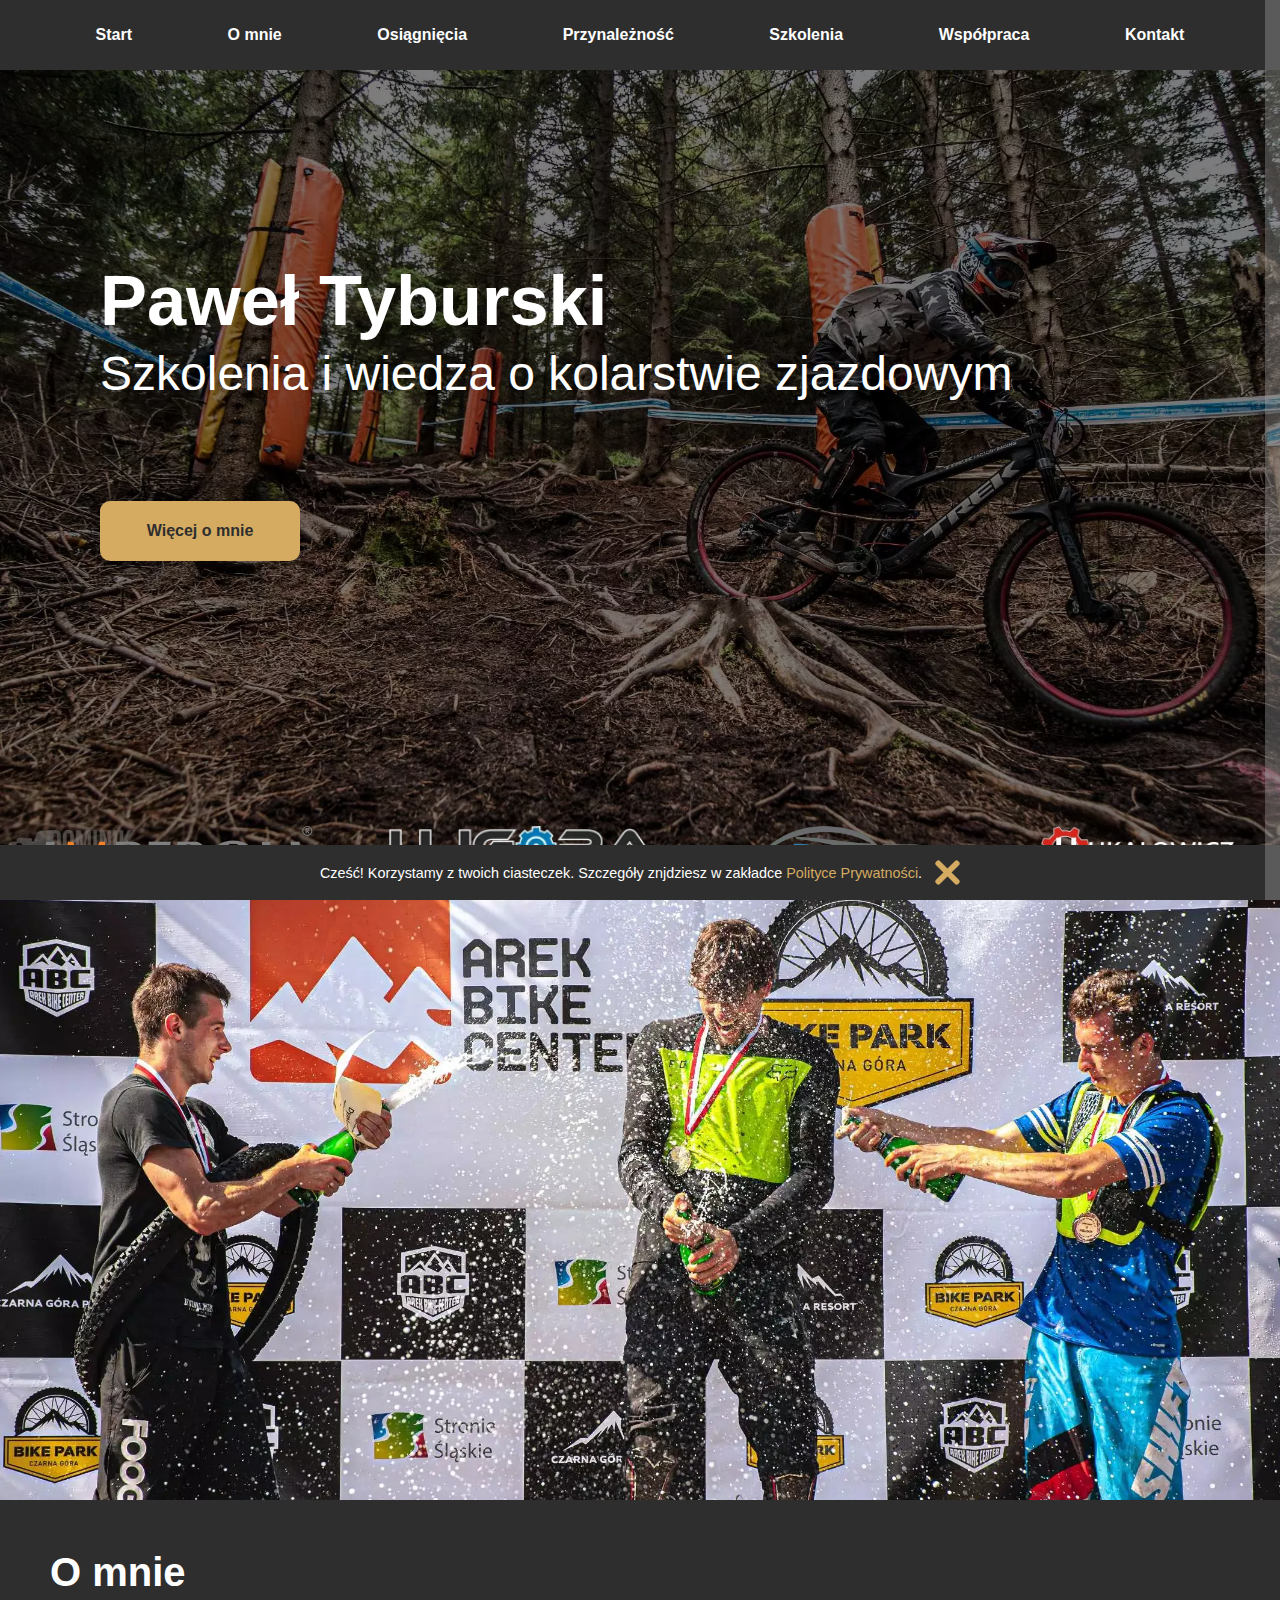
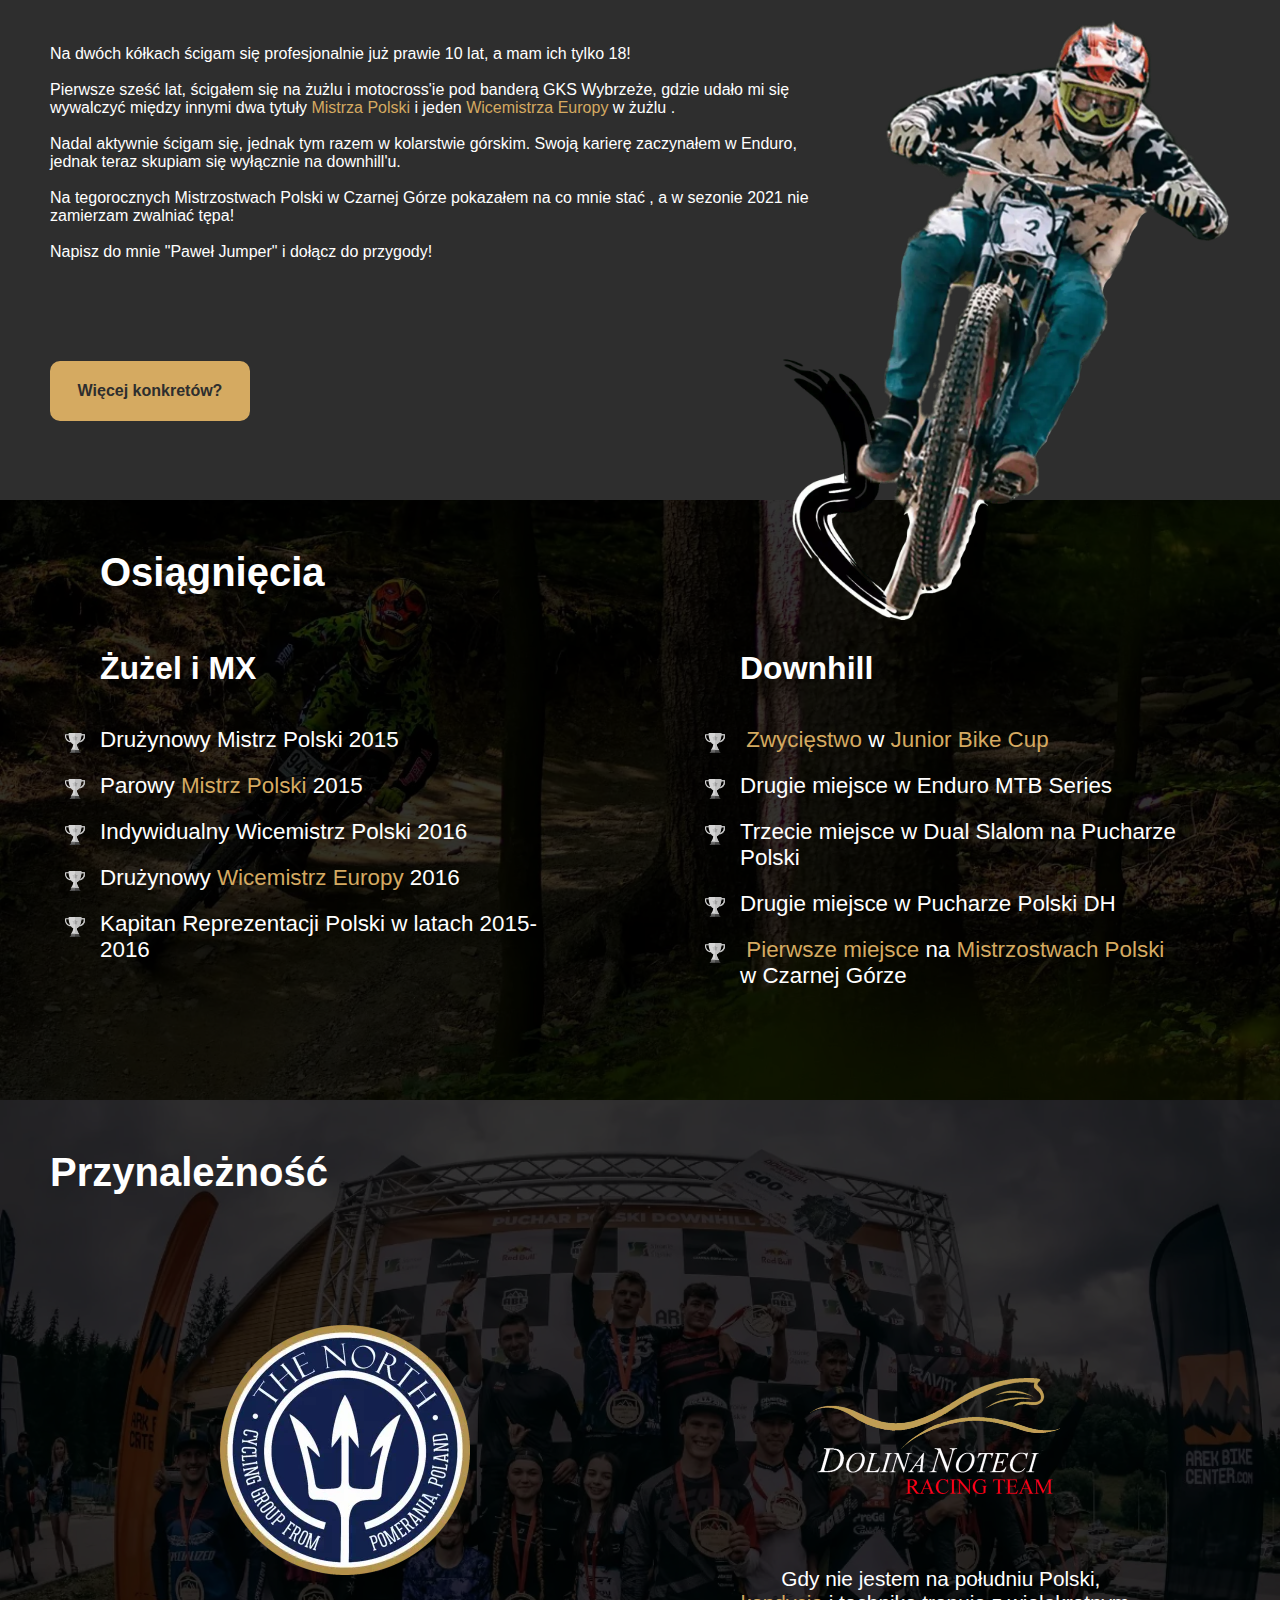
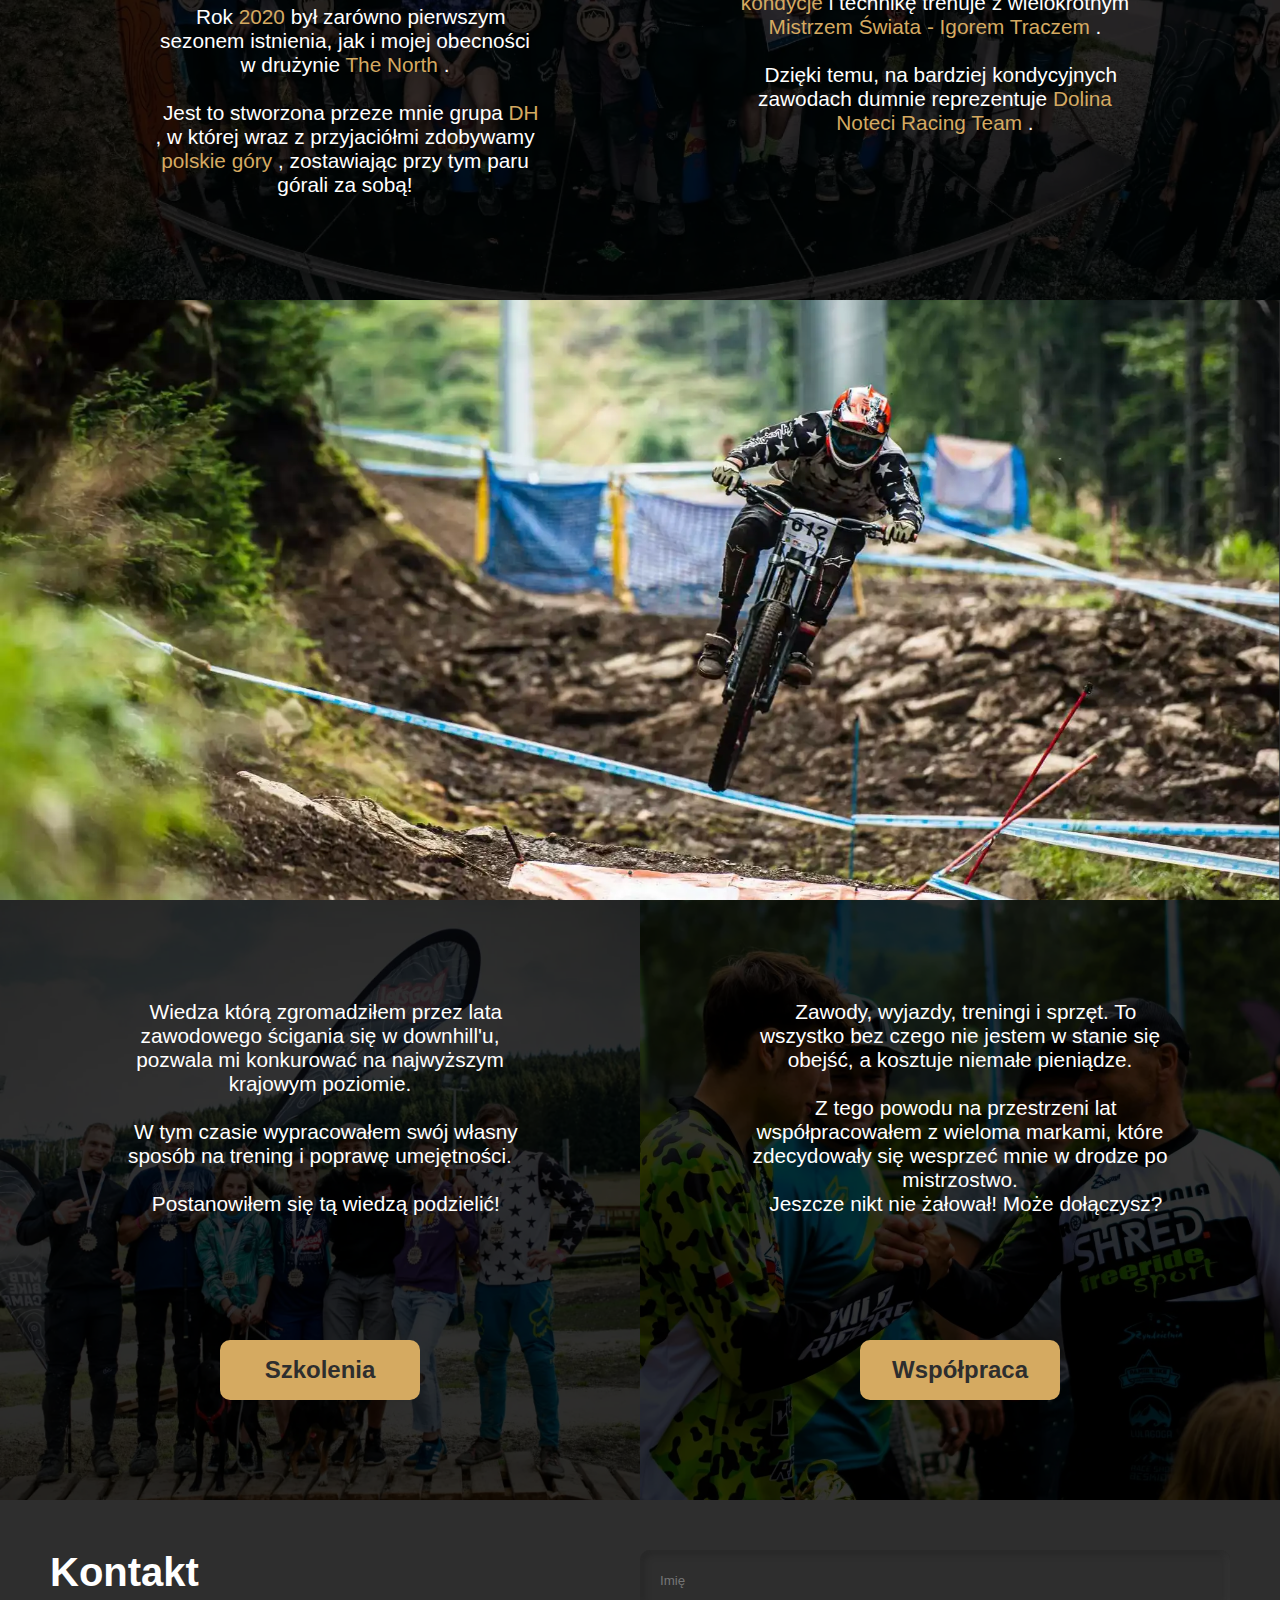
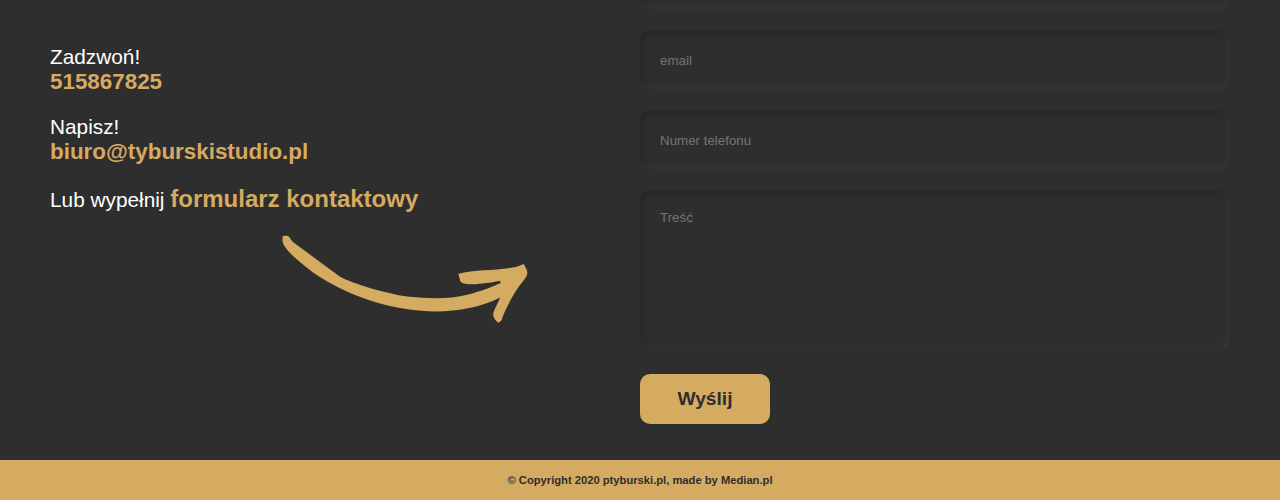
<file: index.html>
<!doctype html>
<html lang="pl">
<head>
    <meta charset="UTF-8">
    <meta name="viewport" content="width=device-width, user-scalable=no, initial-scale=1.0, maximum-scale=1.0">
    <meta content="ie=edge" http-equiv="X-UA-Compatible">
    <meta name="author" content="Paweł Tyburski">
    <meta name="copyright" content="Median - agencja interaktywna">
    <title>Paweł Tyburski - Szkolenia kolarskie Downhill/Enduro</title>
    <meta name="description" content="Nazywam się Paweł Tyburski i profesjonalnie ścigam się w Kolarstwie Górskim, a wcześniej na żużlu. Prowadzę szkolenia kolarskie Downhill/Enduro i narciarskie.">
    <!--    seo-->
    <link href="https://ptyburski.pl" rel="canonical">
    <!--    Open Graph meta-->
    <meta property="og:title" content="Paweł Tyburski - Szkolenia kolarskie Downhill/Enduro">
    <meta property="og:site_name" content="Paweł Tyburski - Szkolenia kolarskie Downhill/Enduro">
    <meta property="og:description"
          content="Nazywam się Paweł Tyburski i profesjonalnie ścigam się w Kolarstwie Górskim, a wcześniej na żużlu. Prowadzę szkolenia kolarskie downhill/enduro i narciarskie.">
    <meta property="og:url" content="https://ptyburski.pl">
    <meta property="og:image" content="https://ptyburski.pl/assets/pawel-tyburski-na-trasie-mistrzostw-polski-w-downillu-2020-czarna-gora.webp">
    <meta property="og:image:alt"
          content="Paweł Tyburski na trasie Mistrzostw Polski w downhillu 2020 odbywających się w Czarna Góra Resort">
    <meta property="og:type" content="profile">
    <meta property="og:locale" content="pl_PL">
    <meta property="fb:app_id" content="416668055462900">
    <!--    /seo-->
    <link rel="icon" href="favicon.png">
    <link href="main.css" rel="stylesheet">
    <style>.slick-slider{position:relative;display:block;box-sizing:border-box;-webkit-user-select:none;-moz-user-select:none;-ms-user-select:none;user-select:none;-webkit-touch-callout:none;-khtml-user-select:none;-ms-touch-action:pan-y;touch-action:pan-y;-webkit-tap-highlight-color:transparent}.slick-list{position:relative;display:block;overflow:hidden;margin:0;padding:0}.slick-list:focus{outline:0}.slick-list.dragging{cursor:pointer;cursor:hand}.slick-slider .slick-list,.slick-slider .slick-track{-webkit-transform:translate3d(0,0,0);-moz-transform:translate3d(0,0,0);-ms-transform:translate3d(0,0,0);-o-transform:translate3d(0,0,0);transform:translate3d(0,0,0)}.slick-track{position:relative;top:0;left:0;display:block;margin-left:auto;margin-right:auto}.slick-track:after,.slick-track:before{display:table;content:''}.slick-track:after{clear:both}.slick-loading .slick-track{visibility:hidden}.slick-slide{display:none;float:left;height:100%;min-height:1px}[dir=rtl] .slick-slide{float:right}.slick-slide img{display:block}.slick-slide.slick-loading img{display:none}.slick-slide.dragging img{pointer-events:none}.slick-initialized .slick-slide{display:block}.slick-loading .slick-slide{visibility:hidden}.slick-vertical .slick-slide{display:block;height:auto;border:1px solid transparent}.slick-arrow.slick-hidden{display:none}</style>
</head>
<body>
<header id="start">
    <div class="cookies-bar">
        <p>Cześć! Korzystamy z twoich ciasteczek. Szczegóły znjdziesz w zakładce <a href="polityka-prywatnosci.html">Polityce Prywatności</a>.</p>
        <button onclick="
                    const time = new Date();
        time.setTime(time.getTime() + (365*24*60*60*1000));
        const expires = 'expires=' + time.toUTCString();
        document.cookie = 'policy=accepted;' + expires + 'path=/ ';
        document.querySelector('.cookies-bar').style.display = 'none';
        document.querySelector('.f')">
        </button>
    </div>
<!--    facebook chat-->
    <div id="fb-root"></div>
    <div class="fb-customerchat" attribution=setup_tool page_id="416668055462900" theme_color="#D5AA61" logged_in_greeting="Masz pytania? Pisz!" logged_out_greeting="Masz pytania? Pisz!"></div>
    <div class="nav-wrapper">
        <nav class="main-nav" id="main-nav">
            <ul>
                <li><a href="#start">Start</a></li>
                <li><a href="#o-mnie">O mnie</a></li>
                <li><a href="#osiagniecia">Osiągnięcia</a></li>
                <li><a href="#przynaleznosc">Przynależność</a></li>
                <li><a href="https://ptyburski.pl/szkolenia">Szkolenia</a></li>
                <li><a href="https://ptyburski.pl/wspolpraca">Współpraca</a></li>
                <li><a href="#kontakt">Kontakt</a></li>
            </ul>
        </nav>
    </div>
    <div class="header-wrapper">
        <hgroup>
            <h1>Paweł Tyburski</h1>
            <h2>Szkolenia i wiedza o kolarstwie zjazdowym</h2>
        </hgroup>
        <div class="btn-wrapper scroll-down">
            <a href="#o-mnie">Więcej o mnie</a>
        </div>
    </div>
    <div class="sponsorzy-wrapper">
        <div class="sponsorzy-el">
            <a href="https://www.imperoll.pl/" rel="nofollow" target="_blank"><img
                    alt="Logo firmy Imperoll - producenta rolet, żaluzji i systemów okiennych"
                    src="./assets/logo-imperoll-producent-rolet.webp"></a>
        </div>
        <div class="sponsorzy-el">
            <a href="http://uigora.pl/" rel="nofollow" target="_blank"><img
                    alt="Logo firmy U Igora Narty Rowery - serwisu rowerowego znajdującego się w Gdańsk, Przymorze"
                    src="./assets/logo-serwisu-u-igora-narty-rowery-przymorze.webp"></a>
        </div>
        <div class="sponsorzy-el">
            <a href="http://www.autopokrowce.eu/" rel="nofollow" target="_blank"><img
                    alt="Logo firmy Autopokrowce - producenta pokrowców samochodowych"
                    src="./assets/logo-autopokrowce-pokrowce-samochodowe.webp"></a>
        </div>
        <div class="sponsorzy-el">
            <a href="https://www.skrzynie-biegow.eu/" rel="nofollow" target="_blank"><img
                    alt="Logo firmy Hukałowicz Skrzynie Biegów - autoryzowanego serwisu skrzyń biegów"
                    src="./assets/logo-hukalowicz-skrzynie-biegow.webp"></a>
        </div>
    </div>
    <div class="scrollbar"></div>
    <div class="clickScrollbar"></div>
    <button class="open-main-nav" id="burger">
        <span class="burger"></span>
        <span class="burger-text">Menu</span>
    </button>
</header>
<div class="photo-wrapper">
    <img alt="Pryskanie szampanem na podium Mistrzostw Polski w Downhillu 2020 odbywających się w Czarna Góra Resort" src="./assets/pawel-tyburski-podium-zwyciestwo-mistrzostwa-polski-2020-czarna-gora.webp">
</div>
<section id="o-mnie">
    <article>
        <h3>O mnie</h3>
        <p>
            Na dwóch kółkach ścigam się profesjonalnie już prawie 10 lat, a mam ich tylko 18!<br><br>

            Pierwsze sześć lat, ścigałem się na żużlu i motocross'ie pod banderą GKS Wybrzeże, gdzie udało
            mi się wywalczyć między innymi dwa tytuły
            <mark>Mistrza Polski</mark> i jeden
            <mark>Wicemistrza Europy</mark> w żużlu
            .<br><br>

            Nadal aktywnie ścigam się, jednak tym razem w kolarstwie górskim. Swoją karierę zaczynałem w Enduro, jednak teraz skupiam się wyłącznie na downhill'u.<br><br>

            Na tegorocznych Mistrzostwach Polski w Czarnej Górze pokazałem na co mnie stać , a w sezonie 2021 nie zamierzam zwalniać tępa!<br><br>

            Napisz do mnie "Paweł Jumper" i dołącz do przygody!
        </p>
    </article>
    <div class="btn-wrapper scroll-down">
        <a href="#osiagniecia">Więcej konkretów?</a>
    </div>
    <img alt="Paweł Tyburski jadący trasą Mistrzostw Polski 2020 w Czarnej Górze" src="./assets/pawel-tyburski-transparent.webp">
</section>
<section id="osiagniecia">
    <h3>Osiągnięcia</h3>
    <article>
        <h4>Żużel i MX</h4>
        <ul>
            <li>Drużynowy Mistrz Polski 2015</li>
            <li>Parowy
                <mark>Mistrz Polski</mark>
                2015
            </li>
            <li>Indywidualny Wicemistrz Polski 2016</li>
            <li>Drużynowy
                <mark>Wicemistrz Europy</mark>
                2016
            </li>
            <li>Kapitan Reprezentacji Polski w latach 2015-2016</li>
        </ul>
    </article>
    <article>
        <h4>Downhill</h4>
        <ul>
            <li>
                <mark>Zwycięstwo</mark>
                w
                <mark>Junior Bike Cup</mark>
            </li>
            <li>Drugie miejsce w Enduro MTB Series</li>
            <li>Trzecie miejsce w Dual Slalom na Pucharze Polski</li>
            <li>Drugie miejsce w Pucharze Polski DH</li>
            <li>
                <mark>Pierwsze miejsce</mark>
                na
                <mark>Mistrzostwach Polski</mark>
                w Czarnej Górze
            </li>
        </ul>
    </article>
</section>
<section id="przynaleznosc">
    <h3>Przynależność</h3>
    <article>
        <img alt="Logo drużyny kolarskiej &quot;The North&quot;" src="./assets/logo-the-north-downhill-enduro-gdansk-trojmiasto.webp">
        <p>&nbsp;&nbsp;Rok
            <mark>2020</mark>
            był zarówno pierwszym sezonem istnienia, jak i mojej obecności w drużynie
            <mark>The North</mark>
            .<br><br>

            &nbsp;&nbsp;Jest to stworzona przeze mnie grupa
            <mark>DH</mark>
            , w której wraz z przyjaciółmi zdobywamy
            <mark>polskie góry</mark>
            , zostawiając
            przy tym paru górali za sobą!
        </p>
    </article>
    <article>
        <img alt="Logo drużyny kolarskiej &quot;Dolina Noteci Racing Team&quot;" src="./assets/logo-dolina-noteci-racing-team.webp">
        <p>
            &nbsp;&nbsp;Gdy nie jestem na południu Polski,
            <mark>kondycje</mark>
            i technikę trenuje z wielokrotnym
            <mark>Mistrzem Świata - Igorem Traczem</mark>
            .<br><br>

            &nbsp;&nbsp;Dzięki temu, na bardziej kondycyjnych zawodach dumnie reprezentuje
            <mark>Dolina Noteci Racing Team</mark>
            .
        </p>
    </article>
</section>
<div class="photo-wrapper">
    <img alt="Paweł Tyburski na Treku Session RSL w Czarna Góra Mountian Resort podczas Mistrzostw Polski Downhill 2020" src="./assets/pawel-tyburski-na-trasie-mistrzostw-polski-w-downillu-2020-czarna-gora.webp">
</div>
<section id="szkolenia">
    <p>
        &nbsp;&nbsp;Wiedza którą zgromadziłem przez
        lata zawodowego ścigania się w downhill'u,
        pozwala mi konkurować na najwyższym
        krajowym poziomie.<br><br>
        &nbsp;&nbsp;W tym czasie wypracowałem swój własny sposób na trening i poprawę umejętności.
        <br><br>
        &nbsp;&nbsp;Postanowiłem się tą wiedzą podzielić!
    </p>
    <div class="btn-wrapper">
        <a href="szkolenia">Szkolenia</a>
    </div>
</section>
<section id="wspolpraca">
    <p>
        &nbsp;&nbsp;Zawody, wyjazdy, treningi i sprzęt. To wszystko bez czego nie jestem w stanie się obejść, a kosztuje
        niemałe
        pieniądze.<br><br>

        &nbsp;&nbsp;Z tego powodu na przestrzeni lat współpracowałem z wieloma markami, które zdecydowały się wesprzeć
        mnie w drodze po mistrzostwo.<br>
        &nbsp;&nbsp;Jeszcze nikt nie żałował! Może dołączysz?
    </p>
    <div class="btn-wrapper">
        <a href="wspolpraca">Współpraca</a>
    </div>
</section>
<footer id="kontakt">
    <div class="footer-text-wrapper">
        <h3>Kontakt</h3>

        <p>Zadzwoń!</p>
        <a href="tel:+48515867825">515867825</a>

        <p>Napisz!</p>
        <a href="mailto:biuro@tyburskistudio.pl">biuro@tyburskistudio.pl</a>

        <p>Lub wypełnij
            <mark id="formularz-link">formularz kontaktowy</mark>
        </p>

        <img alt="Strzałka kierująca do formularza kontaktowego" src="./assets/arrow.svg">
    </div>

    <form action="mail-sent.php" method="post">
        <input aria-label="Podaj swoje imię" id="name" name="name" placeholder="Imię" type="text">
        <input aria-label="Podaj swój email" id="email" name="email" placeholder="email" type="email">
        <input aria-label="Podaj swój telefon" id="phone" name="phone" placeholder="Numer telefonu" type="tel">
        <textarea aria-label="Napisz wiadomość" id="content" name="content" placeholder="Treść"></textarea>
        <input type="submit" value="Wyślij">
    </form>
    <div class="copyright-wrapper">
        <p>&copy; Copyright 2020 ptyburski.pl, made by Median.pl</p>
    </div>
</footer>
<!--    JQUERY-->
<script src="jquery.js"></script>
<!--    SLICK-->
<script src="slick.js" type="text/javascript"></script>
<!--    JAVASCRIPT-->
<script src="script.js"></script>
<!-- Google Tag Manager-->
<script>(function(w,d,s,l,i){w[l]=w[l]||[];w[l].push({'gtm.start':
        new Date().getTime(),event:'gtm.js'});var f=d.getElementsByTagName(s)[0],
    j=d.createElement(s),dl=l!='dataLayer'?'&l='+l:'';j.async=true;j.src=
    'https://www.googletagmanager.com/gtm.js?id='+i+dl;f.parentNode.insertBefore(j,f);
})(window,document,'script','dataLayer','GTM-WLJC8CC');</script>
<!-- End Google Tag Manager -->
<!-- Google Tag Manager (noscript) -->
<noscript><iframe src="https://www.googletagmanager.com/ns.html?id=GTM-WLJC8CC"
                  height="0" width="0" style="display:none;visibility:hidden"></iframe></noscript>
<!-- End Google Tag Manager (noscript) -->
</body>
</html>
</file>
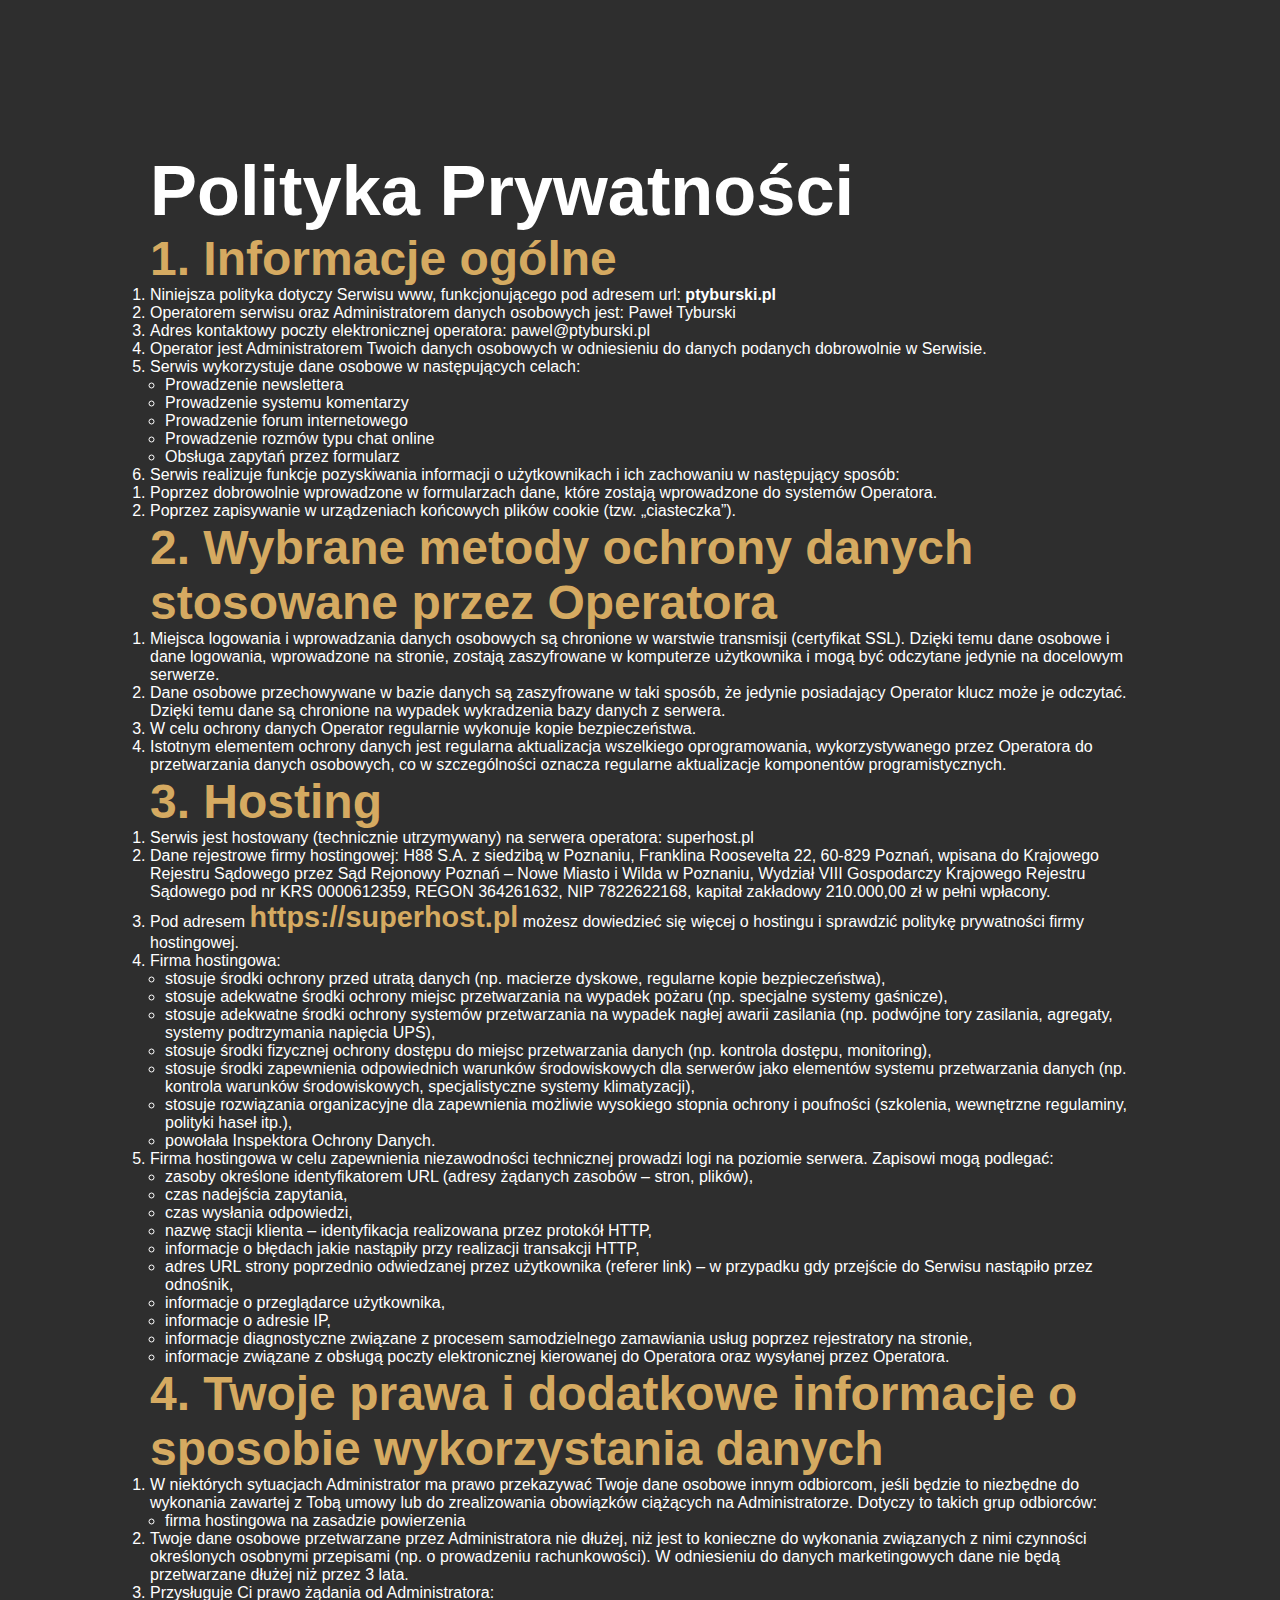
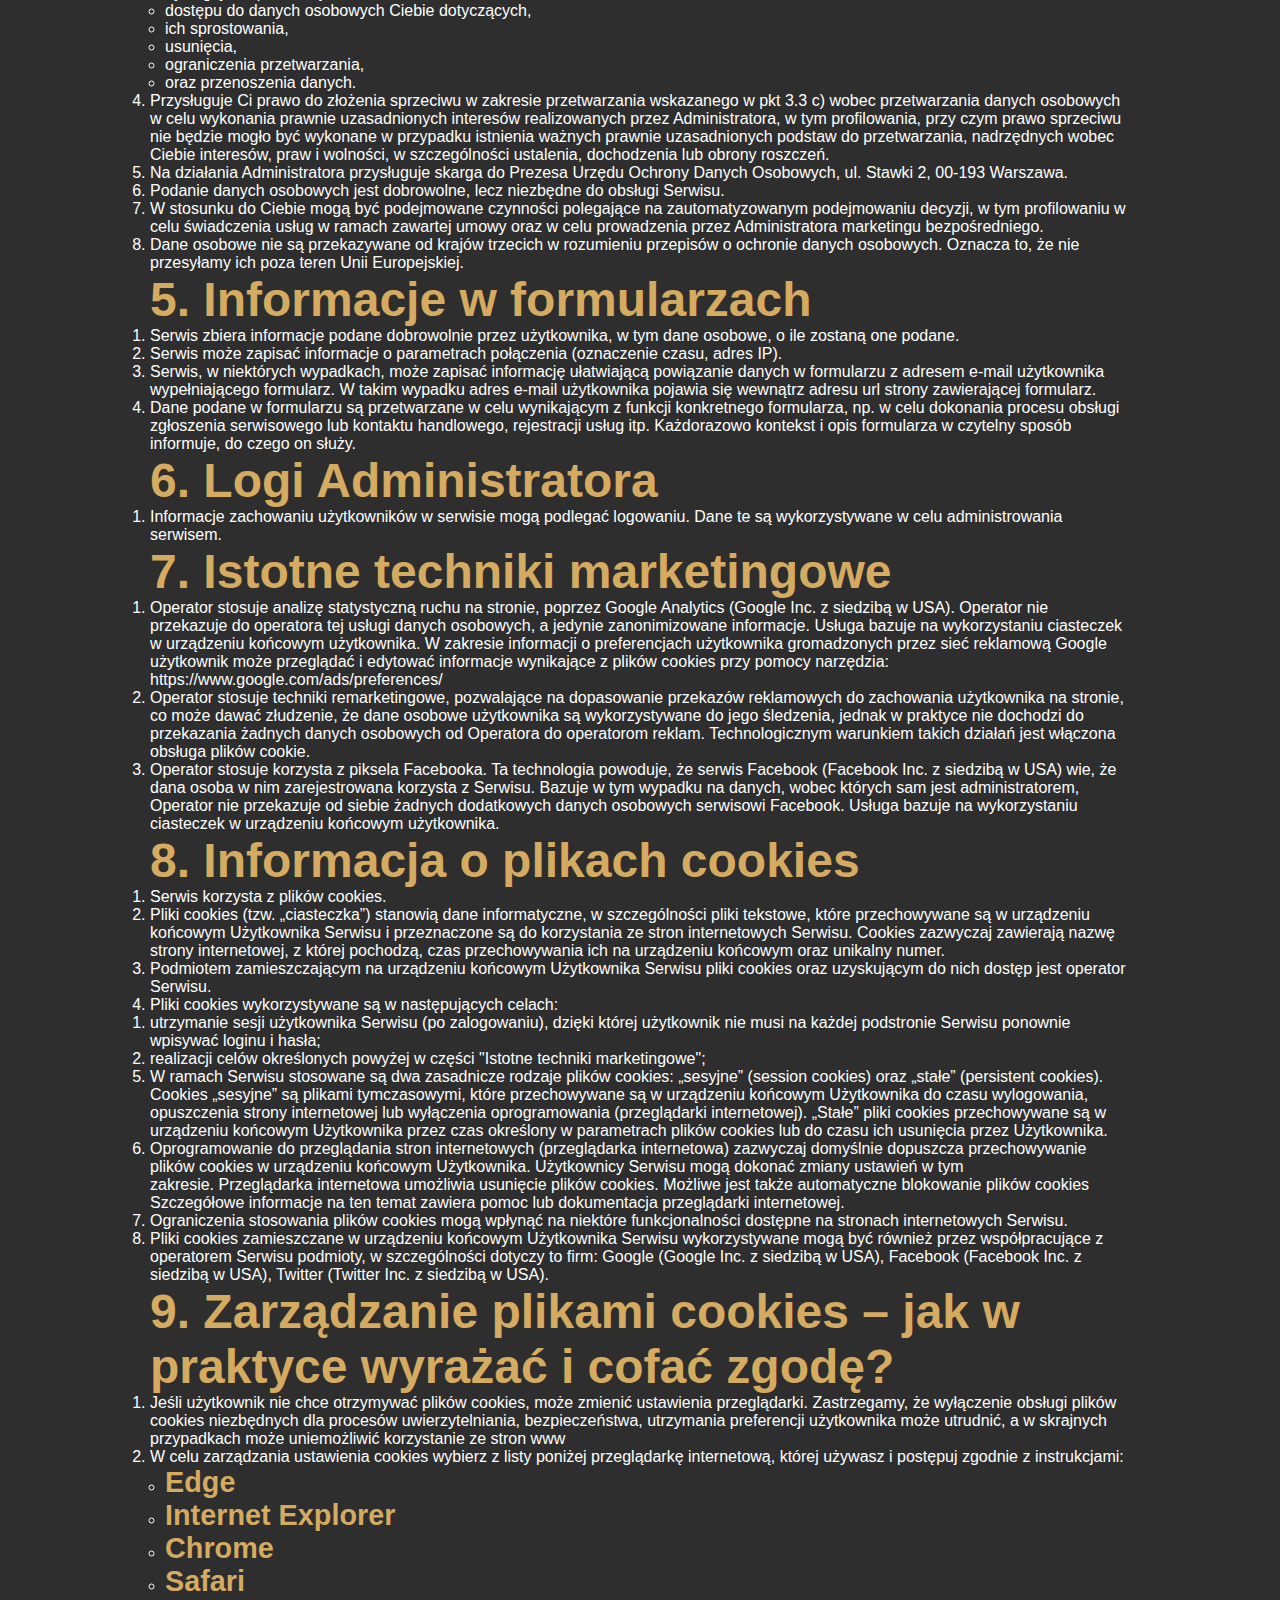
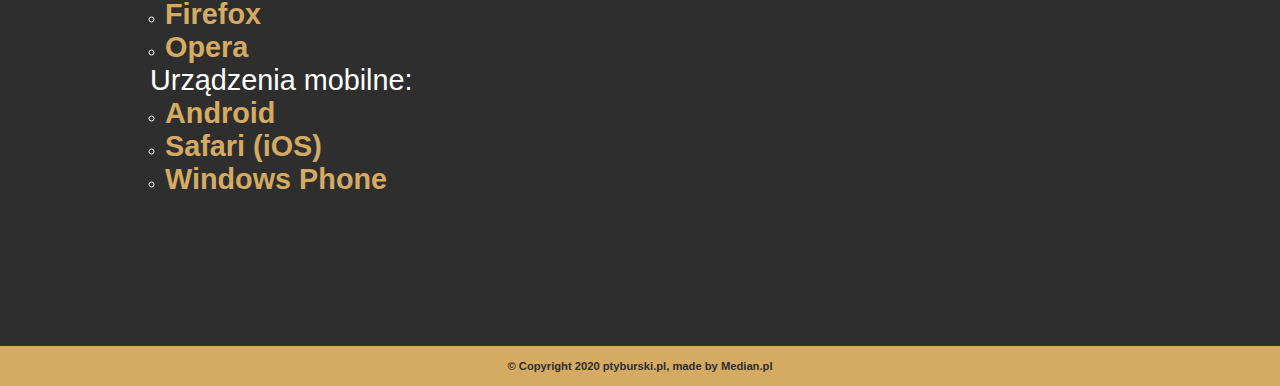
<file: polityka-prywatnosci.html>
<html lang="pl">
<head>
    <meta charset="UTF-8">
    <meta name="viewport" content="width=device-width, user-scalable=no, initial-scale=1.0, maximum-scale=1.0">
    <meta content="ie=edge" http-equiv="X-UA-Compatible">
    <meta name="author" content="Paweł Tyburski">
    <meta name="copyright" content="Median - agencja interaktywna">
    <title>Paweł Tyburski</title>
    <!--    seo-->
    <link href="https://ptyburski.pl" rel="canonical">
    <meta name="description" content="Jestem zawodnikiem downhill. Paweł Tyburski">
    <!--    Open Graph meta-->
    <meta property="og:title" content="Paweł Tyburski - szkolenia downhill, enduro">
    <meta property="og:site_name" content="Paweł Tyburski - szkolenia downhill, enduro">
    <meta property="og:description"
          content="Na dwóch kółkach ścigam się już od prawie 10 lat. Przez ten czas zdobyłem wiedzę potrzebą do poprawy swoich umejętności. Postanowiłem się nią podzielić!">
    <meta property="og:url" content="https://ptyburski.pl">
    <meta property="og:image" content="https://ptyburski.pl/assets/mp2-min.webp">
    <meta property="og:image:alt"
          content="Paweł Tyburski na trasie Mistrzostw Polski w downhillu 2020 odbywających się w Czarnej Górze">
    <meta property="og:type" content="profile">
    <meta property="og:locale" content="pl_PL">
    <meta property="fb:app_id" content="416668055462900">
    <!--    /seo-->
    <link rel="icon" href="favicon.png">
    <link rel="stylesheet" href="main.css">
</head>
<body class="privacy-policy">
<main>
    <div class="cookies-bar">
        <p>Cześć! Korzystamy z twoich ciasteczek. Szczegóły znjdziesz w zakładce <a href="polityka-prywatnosci.html">Polityce Prywatności</a>.</p>
        <button onclick="
                    const time = new Date();
        time.setTime(time.getTime() + (365*24*60*60*1000));
        const expires = 'expires=' + time.toUTCString();
        document.cookie = 'policy=accepted;' + expires + 'path=/ ';
        document.querySelector('.cookies-bar').style.display = 'none';">
        </button>
    </div>
    <h1>Polityka Prywatności</h1>
    <h2><strong>1. Informacje ogólne</strong></h2>
    <ol>
        <li>Niniejsza polityka dotyczy Serwisu www, funkcjonującego pod adresem url: <b>ptyburski.pl</b></li>
        <li>Operatorem serwisu oraz Administratorem danych osobowych jest: Paweł Tyburski </li>
        <li>Adres kontaktowy poczty elektronicznej operatora: pawel@ptyburski.pl</li>
        <li>Operator jest Administratorem Twoich danych osobowych w odniesieniu do danych podanych dobrowolnie w Serwisie.</li>
        <li>Serwis wykorzystuje dane osobowe w następujących celach:</li>
        <ul><li>Prowadzenie newslettera</li><li>Prowadzenie systemu komentarzy</li><li>Prowadzenie forum internetowego</li><li>Prowadzenie rozmów typu chat online</li><li>Obsługa zapytań przez formularz</li>
        </ul>
        <li>Serwis realizuje funkcje pozyskiwania informacji o użytkownikach i ich zachowaniu w następujący sposób:
            <ol>
                <li>Poprzez dobrowolnie wprowadzone w formularzach dane, które zostają wprowadzone do systemów Operatora.</li>
                <li>Poprzez zapisywanie w urządzeniach końcowych plików cookie (tzw. „ciasteczka”).</li>
            </ol>
        </li>
    </ol>
    <h2><strong>2. Wybrane metody ochrony danych stosowane przez Operatora</strong></h2>
    <ol><li>Miejsca logowania i wprowadzania danych osobowych są chronione w warstwie transmisji (certyfikat SSL). Dzięki temu dane osobowe i dane logowania, wprowadzone na stronie, zostają zaszyfrowane w komputerze użytkownika i mogą być odczytane jedynie na docelowym serwerze.</li><li>Dane osobowe przechowywane w bazie danych są zaszyfrowane w taki sposób, że jedynie posiadający Operator klucz może je odczytać. Dzięki temu dane są chronione na wypadek wykradzenia bazy danych z serwera.</li><li>W celu ochrony danych Operator regularnie wykonuje kopie bezpieczeństwa.</li><li>Istotnym elementem ochrony danych jest regularna aktualizacja wszelkiego oprogramowania, wykorzystywanego przez Operatora do przetwarzania danych osobowych, co w szczególności oznacza regularne aktualizacje komponentów programistycznych.</li>
    </ol>
    <h2><strong>3. Hosting</strong></h2>
    <ol>
        <li>Serwis jest hostowany (technicznie utrzymywany) na serwera operatora: superhost.pl</li><li>Dane rejestrowe firmy hostingowej: H88 S.A. z siedzibą w Poznaniu, Franklina Roosevelta 22, 60-829 Poznań, wpisana do Krajowego Rejestru Sądowego przez Sąd Rejonowy Poznań – Nowe Miasto i Wilda w Poznaniu, Wydział VIII Gospodarczy Krajowego Rejestru Sądowego pod nr KRS 0000612359, REGON 364261632, NIP 7822622168, kapitał zakładowy 210.000,00 zł w pełni wpłacony.</li><li>Pod adresem <a href="https://superhost.pl">https://superhost.pl</a> możesz dowiedzieć się więcej o hostingu i sprawdzić politykę prywatności firmy hostingowej.</li><li>Firma hostingowa:<ul><li>stosuje środki ochrony przed utratą danych (np. macierze dyskowe, regularne kopie bezpieczeństwa),</li><li>stosuje adekwatne środki ochrony miejsc przetwarzania na wypadek pożaru (np. specjalne systemy gaśnicze),</li><li>stosuje adekwatne środki ochrony systemów przetwarzania na wypadek nagłej awarii zasilania (np. podwójne tory zasilania, agregaty, systemy podtrzymania napięcia UPS),</li><li>stosuje środki fizycznej ochrony dostępu do miejsc przetwarzania danych (np. kontrola dostępu, monitoring),</li><li>stosuje środki zapewnienia odpowiednich warunków środowiskowych dla serwerów jako elementów systemu przetwarzania danych (np. kontrola warunków środowiskowych, specjalistyczne systemy klimatyzacji),</li><li>stosuje rozwiązania organizacyjne dla zapewnienia możliwie wysokiego stopnia ochrony i poufności (szkolenia, wewnętrzne regulaminy, polityki haseł itp.),</li><li>powołała Inspektora Ochrony Danych.</li></ul></li>

        <li>Firma hostingowa w celu zapewnienia niezawodności technicznej prowadzi logi na poziomie serwera. Zapisowi mogą podlegać:
            <ul>
                <li>zasoby określone identyfikatorem URL (adresy żądanych zasobów – stron, plików),</li>
                <li>czas nadejścia zapytania,</li>
                <li>czas wysłania odpowiedzi,</li>
                <li>nazwę stacji klienta – identyfikacja realizowana przez protokół HTTP,</li>
                <li>informacje o błędach jakie nastąpiły przy realizacji transakcji HTTP,</li>
                <li>adres URL strony poprzednio odwiedzanej przez użytkownika (referer link) – w przypadku gdy przejście do Serwisu nastąpiło przez odnośnik,</li>
                <li>informacje o przeglądarce użytkownika,</li>
                <li>informacje o adresie IP,</li>
                <li>informacje diagnostyczne związane z procesem samodzielnego zamawiania usług poprzez rejestratory na stronie,</li>
                <li>informacje związane z obsługą poczty elektronicznej kierowanej do Operatora oraz wysyłanej przez Operatora.</li>
            </ul>
        </li>
    </ol>
    <h2><strong>4. Twoje prawa i dodatkowe informacje o sposobie wykorzystania danych</strong></h2>
    <ol><li>W niektórych sytuacjach Administrator ma prawo przekazywać Twoje dane osobowe innym odbiorcom, jeśli będzie to niezbędne do wykonania zawartej z Tobą umowy lub do zrealizowania obowiązków ciążących na Administratorze. Dotyczy to takich grup odbiorców:<ul><li>firma hostingowa na zasadzie powierzenia</li></ul></li>
        <li>Twoje dane osobowe przetwarzane przez Administratora nie dłużej, niż jest to konieczne do wykonania związanych z nimi czynności określonych osobnymi przepisami (np. o prowadzeniu rachunkowości). W odniesieniu do danych marketingowych dane nie będą przetwarzane dłużej niż przez 3 lata.</li>
        <li>Przysługuje Ci prawo żądania od Administratora:
            <ul>
                <li>dostępu do danych osobowych Ciebie dotyczących,</li>
                <li>ich sprostowania,</li>
                <li>usunięcia,</li>
                <li>ograniczenia przetwarzania,</li>
                <li>oraz przenoszenia danych.</li>
            </ul>
        </li>
        <li>Przysługuje Ci prawo do złożenia sprzeciwu w zakresie przetwarzania wskazanego w pkt 3.3 c) wobec przetwarzania danych osobowych w celu wykonania prawnie uzasadnionych interesów realizowanych przez Administratora, w tym profilowania, przy czym prawo sprzeciwu nie będzie mogło być wykonane w przypadku istnienia ważnych prawnie uzasadnionych podstaw do przetwarzania, nadrzędnych wobec Ciebie interesów, praw i wolności, w szczególności ustalenia, dochodzenia lub obrony roszczeń.</li>
        <li>Na działania Administratora przysługuje skarga do Prezesa Urzędu Ochrony Danych Osobowych, ul. Stawki 2, 00-193 Warszawa.</li>
        <li>Podanie danych osobowych jest dobrowolne, lecz niezbędne do obsługi Serwisu.</li>
        <li>W stosunku do Ciebie mogą być podejmowane czynności polegające na zautomatyzowanym podejmowaniu decyzji, w tym profilowaniu w celu świadczenia usług w ramach zawartej umowy oraz w celu prowadzenia przez Administratora marketingu bezpośredniego.</li>
        <li>Dane osobowe nie są przekazywane od krajów trzecich w rozumieniu przepisów o ochronie danych osobowych. Oznacza to, że nie przesyłamy ich poza teren Unii Europejskiej.</li></ol>
    <h2><strong>5. Informacje w formularzach</strong></h2>
    <ol>
        <li>Serwis zbiera informacje podane dobrowolnie przez użytkownika, w tym dane osobowe, o ile zostaną one podane.</li>
        <li>Serwis może zapisać informacje o parametrach połączenia (oznaczenie czasu, adres IP).</li>
        <li>Serwis, w niektórych wypadkach, może zapisać informację ułatwiającą powiązanie danych w formularzu z adresem e-mail użytkownika wypełniającego formularz. W takim wypadku adres e-mail użytkownika pojawia się wewnątrz adresu url strony zawierającej formularz.</li>
        <li>Dane podane w formularzu są przetwarzane w celu wynikającym z funkcji konkretnego formularza, np. w celu dokonania procesu obsługi zgłoszenia serwisowego lub kontaktu handlowego, rejestracji usług itp. Każdorazowo kontekst i opis formularza w czytelny sposób informuje, do czego on służy.</li>
    </ol>

    <h2><strong>6. Logi Administratora</strong></h2>
    <ol>
        <li>Informacje zachowaniu użytkowników w serwisie mogą podlegać logowaniu. Dane te są wykorzystywane w celu administrowania serwisem.</li>
    </ol><h2><strong>7. Istotne techniki marketingowe</strong></h2><ol><li>Operator stosuje analizę statystyczną ruchu na stronie, poprzez Google Analytics (Google Inc. z siedzibą w USA). Operator nie przekazuje do operatora tej usługi danych osobowych, a jedynie zanonimizowane informacje. Usługa bazuje na wykorzystaniu ciasteczek w urządzeniu końcowym użytkownika. W zakresie informacji o preferencjach użytkownika gromadzonych przez sieć reklamową Google użytkownik może przeglądać i edytować informacje wynikające z plików cookies przy pomocy narzędzia: https://www.google.com/ads/preferences/</li><li>Operator stosuje techniki remarketingowe, pozwalające na dopasowanie przekazów reklamowych do zachowania użytkownika na stronie, co może dawać złudzenie, że dane osobowe użytkownika są wykorzystywane do jego śledzenia, jednak w praktyce nie dochodzi do przekazania żadnych danych osobowych od Operatora do operatorom reklam. Technologicznym warunkiem takich działań jest włączona obsługa plików cookie.</li><li>Operator stosuje korzysta z piksela Facebooka. Ta technologia powoduje, że serwis Facebook (Facebook Inc. z siedzibą w USA) wie, że dana osoba w nim zarejestrowana korzysta z Serwisu. Bazuje w tym wypadku na danych, wobec których sam jest administratorem, Operator nie przekazuje od siebie żadnych dodatkowych danych osobowych serwisowi Facebook. Usługa bazuje na wykorzystaniu ciasteczek w urządzeniu końcowym użytkownika.</li></ol>

    <h2><strong>8. Informacja o plikach cookies</strong></h2>
    <ol>
        <li>Serwis korzysta z plików cookies.</li>
        <li>Pliki cookies (tzw. „ciasteczka”) stanowią dane informatyczne, w szczególności pliki tekstowe, które przechowywane są w urządzeniu końcowym Użytkownika Serwisu i przeznaczone są do korzystania ze stron internetowych Serwisu. Cookies zazwyczaj zawierają nazwę strony internetowej, z której pochodzą, czas przechowywania ich na urządzeniu końcowym oraz unikalny numer.</li>
        <li>Podmiotem zamieszczającym na urządzeniu końcowym Użytkownika Serwisu pliki cookies oraz uzyskującym do nich dostęp jest operator Serwisu.</li>
        <li>Pliki cookies wykorzystywane są w następujących celach:
            <ol>
                <li>utrzymanie sesji użytkownika Serwisu (po zalogowaniu), dzięki której użytkownik nie musi na każdej podstronie Serwisu ponownie wpisywać loginu i hasła;</li>
                <li>realizacji celów określonych powyżej w części "Istotne techniki marketingowe";</li>
            </ol>
        </li>
        <li>W ramach Serwisu stosowane są dwa zasadnicze rodzaje plików cookies: „sesyjne” (session cookies) oraz „stałe” (persistent cookies). Cookies „sesyjne” są plikami tymczasowymi, które przechowywane są w urządzeniu końcowym Użytkownika do czasu wylogowania, opuszczenia strony internetowej lub wyłączenia oprogramowania (przeglądarki internetowej). „Stałe” pliki cookies przechowywane są w urządzeniu końcowym Użytkownika przez czas określony w parametrach plików cookies lub do czasu ich usunięcia przez Użytkownika.</li>
        <li>Oprogramowanie do przeglądania stron internetowych (przeglądarka internetowa) zazwyczaj domyślnie dopuszcza przechowywanie plików cookies w urządzeniu końcowym Użytkownika. Użytkownicy Serwisu mogą dokonać zmiany ustawień w tym zakresie.&nbsp;Przeglądarka internetowa umożliwia usunięcie plików cookies. Możliwe jest także automatyczne blokowanie plików cookies Szczegółowe informacje na ten temat zawiera pomoc lub dokumentacja przeglądarki internetowej.</li>
        <li>Ograniczenia stosowania plików cookies mogą wpłynąć na niektóre funkcjonalności dostępne na stronach internetowych Serwisu.</li>
        <li>Pliki cookies zamieszczane w urządzeniu końcowym Użytkownika Serwisu wykorzystywane mogą być również przez współpracujące z operatorem Serwisu podmioty, w szczególności dotyczy to firm: Google (Google Inc. z siedzibą w USA), Facebook (Facebook Inc. z siedzibą w USA), Twitter (Twitter Inc. z siedzibą w USA).</li>
    </ol>
    <h2><strong>9. Zarządzanie plikami cookies – jak w praktyce wyrażać i cofać zgodę?</strong></h2>
    <ol>
        <li>Jeśli użytkownik nie chce otrzymywać plików cookies, może zmienić ustawienia przeglądarki. Zastrzegamy, że wyłączenie obsługi plików cookies niezbędnych dla procesów uwierzytelniania, bezpieczeństwa, utrzymania preferencji użytkownika może utrudnić,&nbsp;a w skrajnych przypadkach może uniemożliwić korzystanie ze stron www</li>
        <li>W celu zarządzania ustawienia cookies wybierz z listy poniżej przeglądarkę internetową, której używasz i postępuj zgodnie z instrukcjami:
            <ul>
                <li><a href="https://support.microsoft.com/pl-pl/help/10607/microsoft-edge-view-delete-browser-history">Edge</a></li>
                <li><a href="https://support.microsoft.com/pl-pl/help/278835/how-to-delete-cookie-files-in-internet-explorer">Internet Explorer</a></li>
                <li><a href="http://support.google.com/chrome/bin/answer.py?hl=pl&amp;answer=95647">Chrome</a></li>
                <li><a href="http://support.apple.com/kb/PH5042">Safari</a></li>
                <li><a href="http://support.mozilla.org/pl/kb/W%C5%82%C4%85czanie%20i%20wy%C5%82%C4%85czanie%20obs%C5%82ugi%20ciasteczek">Firefox</a></li>
                <li><a href="http://help.opera.com/Windows/12.10/pl/cookies.html">Opera</a></li>
            </ul>
            <p>Urządzenia mobilne:</p>
            <ul>
                <li><a href="http://support.google.com/chrome/bin/answer.py?hl=pl&amp;answer=95647">Android</a></li>
                <li><a href="http://support.apple.com/kb/HT1677?viewlocale=pl_PL">Safari (iOS)</a></li>
                <li><a href="http://www.windowsphone.com/pl-pl/how-to/wp7/web/changing-privacy-and-other-browser-settings">Windows Phone</a></li>
            </ul>
        </li>
    </ol>
</main>
<div class="copyright-wrapper">
    <p>&copy; Copyright 2020 ptyburski.pl, made by Median.pl</p>
</div>
<!-- Google Tag Manager-->
<script>(function(w,d,s,l,i){w[l]=w[l]||[];w[l].push({'gtm.start':
        new Date().getTime(),event:'gtm.js'});var f=d.getElementsByTagName(s)[0],
    j=d.createElement(s),dl=l!='dataLayer'?'&l='+l:'';j.async=true;j.src=
    'https://www.googletagmanager.com/gtm.js?id='+i+dl;f.parentNode.insertBefore(j,f);
})(window,document,'script','dataLayer','GTM-WLJC8CC');</script>
<!-- End Google Tag Manager -->
<!-- Google Tag Manager (noscript) -->
<noscript><iframe src="https://www.googletagmanager.com/ns.html?id=GTM-WLJC8CC"
                  height="0" width="0" style="display:none;visibility:hidden"></iframe></noscript>
<!-- End Google Tag Manager (noscript) -->
</body>
</html>
</file>
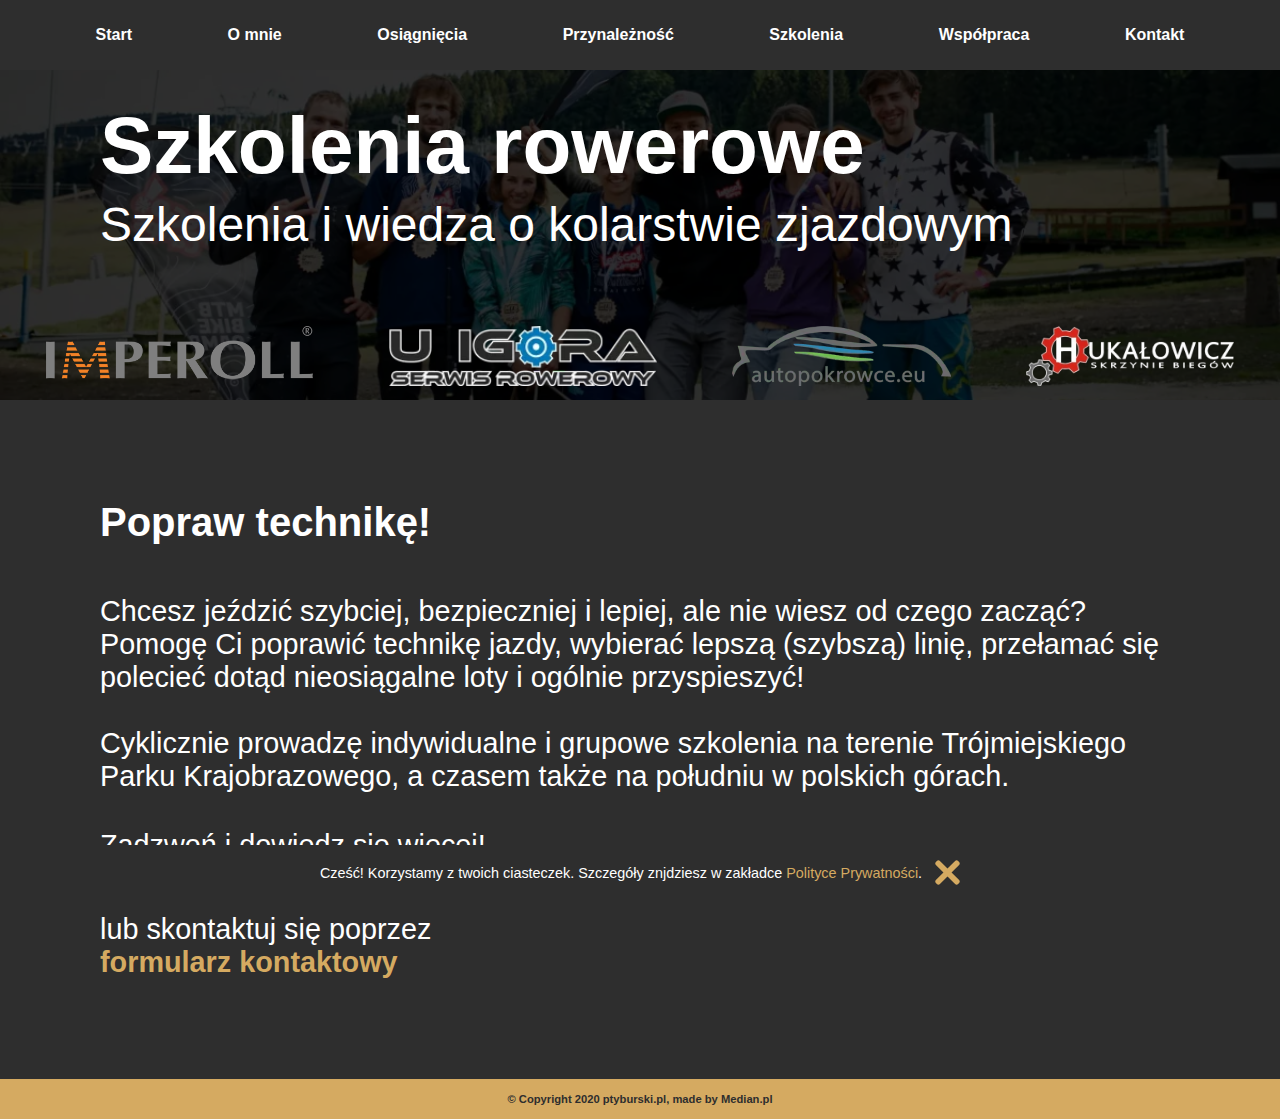
<file: szkolenia.html>
<!DOCTYPE html>
<html lang="pl">
<head>
    <meta charset="UTF-8">
    <meta content="width=device-width, user-scalable=no, initial-scale=1.0, maximum-scale=1.0" name="viewport">
    <meta content="ie=edge" http-equiv="X-UA-Compatible">
    <meta content="Paweł Tyburski" name="author">
    <meta content="Median - agencja interaktywna" name="copyright">
    <title>Szkolenia rowerowe z Pawłem Tyburskim</title>
    <!--    seo-->
    <link href="https://ptyburski.pl/szkolenia" rel="canonical">
    <meta content="Na dwóch kółkach ścigam się już od prawie 10 lat. Przez ten czas zdobyłem wiedzę potrzebą do poprawy swoich umejętności. Postanowiłem się nią podzielić!" name="description">
    <!--    Open Graph meta-->
    <meta content="Szkolenia rowerowe z Pawłem Tyburskim" property="og:title">
    <meta content="Paweł Tyburski - szkolenia downhill, enduro" property="og:site_name">
    <meta content="Na dwóch kółkach ścigam się już od prawie 10 lat. Przez ten czas zdobyłem wiedzę potrzebą do poprawy swoich umejętności. Postanowiłem się nią podzielić!"
          property="og:description">
    <meta content="https://ptyburski.pl/szkolenia" property="og:url">
    <meta content="https://ptyburski.pl/assets/kadra-rowerowa-lets-go-camps.webp" property="og:image">
    <meta content="Kadra szkoleniowa na obozach Let's Go Camps" property="og:image:alt">
    <meta content="article" property="og:type">
    <meta content="pl_PL" property="og:locale">
    <meta property="fb:app_id" content="416668055462900">
    <!--    /seo-->
    <link rel="icon" href="favicon.png">
    <link href="main.css" rel="stylesheet">
    <style>.slick-slider{position:relative;display:block;box-sizing:border-box;-webkit-user-select:none;-moz-user-select:none;-ms-user-select:none;user-select:none;-webkit-touch-callout:none;-khtml-user-select:none;-ms-touch-action:pan-y;touch-action:pan-y;-webkit-tap-highlight-color:transparent}.slick-list{position:relative;display:block;overflow:hidden;margin:0;padding:0}.slick-list:focus{outline:0}.slick-list.dragging{cursor:pointer;cursor:hand}.slick-slider .slick-list,.slick-slider .slick-track{-webkit-transform:translate3d(0,0,0);-moz-transform:translate3d(0,0,0);-ms-transform:translate3d(0,0,0);-o-transform:translate3d(0,0,0);transform:translate3d(0,0,0)}.slick-track{position:relative;top:0;left:0;display:block;margin-left:auto;margin-right:auto}.slick-track:after,.slick-track:before{display:table;content:''}.slick-track:after{clear:both}.slick-loading .slick-track{visibility:hidden}.slick-slide{display:none;float:left;height:100%;min-height:1px}[dir=rtl] .slick-slide{float:right}.slick-slide img{display:block}.slick-slide.slick-loading img{display:none}.slick-slide.dragging img{pointer-events:none}.slick-initialized .slick-slide{display:block}.slick-loading .slick-slide{visibility:hidden}.slick-vertical .slick-slide{display:block;height:auto;border:1px solid transparent}.slick-arrow.slick-hidden{display:none}</style>
</head>
<body class="szkolenia">
<header id="start">
    <div class="cookies-bar">
        <p>Cześć! Korzystamy z twoich ciasteczek. Szczegóły znjdziesz w zakładce <a href="polityka-prywatnosci.html">Polityce Prywatności</a>.</p>
        <button onclick="
                    const time = new Date();
        time.setTime(time.getTime() + (365*24*60*60*1000));
        const expires = 'expires=' + time.toUTCString();
        document.cookie = 'policy=accepted;' + expires + 'path=/ ';
        document.querySelector('.cookies-bar').style.display = 'none';">
        </button>
    </div>
    <!--    facebook chat-->
    <div id="fb-root"></div>
    <div class="fb-customerchat" attribution=setup_tool page_id="416668055462900" theme_color="#D5AA61" logged_in_greeting="Masz pytania? Pisz!" logged_out_greeting="Masz pytania? Pisz!"></div>
    <div class="scrollbar"></div>
    <div class="clickScrollbar"></div>
    <button class="open-main-nav" id="burger">
        <span class="burger"></span>
        <span class="burger-text">Menu</span>
    </button>
    <div class="nav-wrapper">
        <nav class="main-nav" id="main-nav">
            <ul>
                <li><a href="https://ptyburski.pl/#start">Start</a></li>
                <li><a href="https://ptyburski.pl/#o-mnie">O mnie</a></li>
                <li><a href="https://ptyburski.pl/#osiagniecia">Osiągnięcia</a></li>
                <li><a href="https://ptyburski.pl/#przynaleznosc">Przynależność</a></li>
                <li><a href="https://ptyburski.pl/szkolenia">Szkolenia</a></li>
                <li><a href="https://ptyburski.pl/wspolpraca">Współpraca</a></li>
                <li><a href="https://ptyburski.pl/#kontakt">Kontakt</a></li>
            </ul>
        </nav>
    </div>
    <div class="header-wrapper">
        <hgroup>
            <h1>Szkolenia rowerowe</h1>
            <h2>Szkolenia i wiedza o kolarstwie zjazdowym</h2>
        </hgroup>
    </div>
    <div class="sponsorzy-wrapper">
        <div class="sponsorzy-el">
            <a href="https://www.imperoll.pl/" rel="nofollow" target="_blank"><img
                    alt="Logo firmy Imperoll - producenta rolet, żaluzji i systemów okiennych"
                    src="./assets/logo-imperoll-producent-rolet.webp"></a>
        </div>
        <div class="sponsorzy-el">
            <a href="http://uigora.pl/" rel="nofollow" target="_blank"><img
                    alt="Logo firmy U Igora Narty Rowery - serwisu rowerowego znajdującego się w Gdańsk, Przymorze"
                    src="./assets/logo-serwisu-u-igora-narty-rowery-przymorze.webp"></a>
        </div>
        <div class="sponsorzy-el">
            <a href="http://www.autopokrowce.eu/" rel="nofollow" target="_blank"><img
                    alt="Logo firmy Autopokrowce - producenta pokrowców samochodowych"
                    src="./assets/logo-autopokrowce-pokrowce-samochodowe.webp"></a>
        </div>
        <div class="sponsorzy-el">
            <a href="https://www.skrzynie-biegow.eu/" rel="nofollow" target="_blank"><img
                    alt="Logo firmy Hukałowicz Skrzynie Biegów - autoryzowanego serwisu skrzyń biegów"
                    src="./assets/logo-hukalowicz-skrzynie-biegow.webp"></a>
        </div>
    </div>
</header>
<main id="content">
    <h3>Popraw technikę!</h3>
    <p>
        Chcesz jeździć szybciej, bezpieczniej i lepiej, ale nie wiesz od czego zacząć? Pomogę Ci poprawić technikę jazdy, wybierać lepszą (szybszą)
        linię, przełamać się polecieć dotąd nieosiągalne loty i ogólnie przyspieszyć!<br><br>

        Cyklicznie prowadzę indywidualne i grupowe szkolenia na terenie Trójmiejskiego Parku Krajobrazowego, a czasem także na południu w polskich górach.
    </p>
    <br><br>
    <p>Zadzwoń i dowiedz się więcej!</p>
    <a href="tel:+48515867825">515 867 825</a><br><br>

    <p>lub skontaktuj się poprzez</p>
    <a href="https://ptyburski.pl/#kontakt">formularz kontaktowy</a>
</main>
<div class="copyright-wrapper">
    <p>&copy; Copyright 2020 ptyburski.pl, made by Median.pl</p>
</div>
<!--    JQUERY-->
<script src="jquery.js"></script>
<!--    SLICK-->
<script src="slick.js" type="text/javascript"></script>
<!--    JAVASCRIPT-->
<script src="script.js"></script>
<!-- Google Tag Manager-->
<script>(function(w,d,s,l,i){w[l]=w[l]||[];w[l].push({'gtm.start':
        new Date().getTime(),event:'gtm.js'});var f=d.getElementsByTagName(s)[0],
    j=d.createElement(s),dl=l!='dataLayer'?'&l='+l:'';j.async=true;j.src=
    'https://www.googletagmanager.com/gtm.js?id='+i+dl;f.parentNode.insertBefore(j,f);
})(window,document,'script','dataLayer','GTM-WLJC8CC');</script>
<!-- End Google Tag Manager -->
<!-- Google Tag Manager (noscript) -->
<noscript><iframe src="https://www.googletagmanager.com/ns.html?id=GTM-WLJC8CC"
                  height="0" width="0" style="display:none;visibility:hidden"></iframe></noscript>
<!-- End Google Tag Manager (noscript) -->
</body>
</html>
</file>
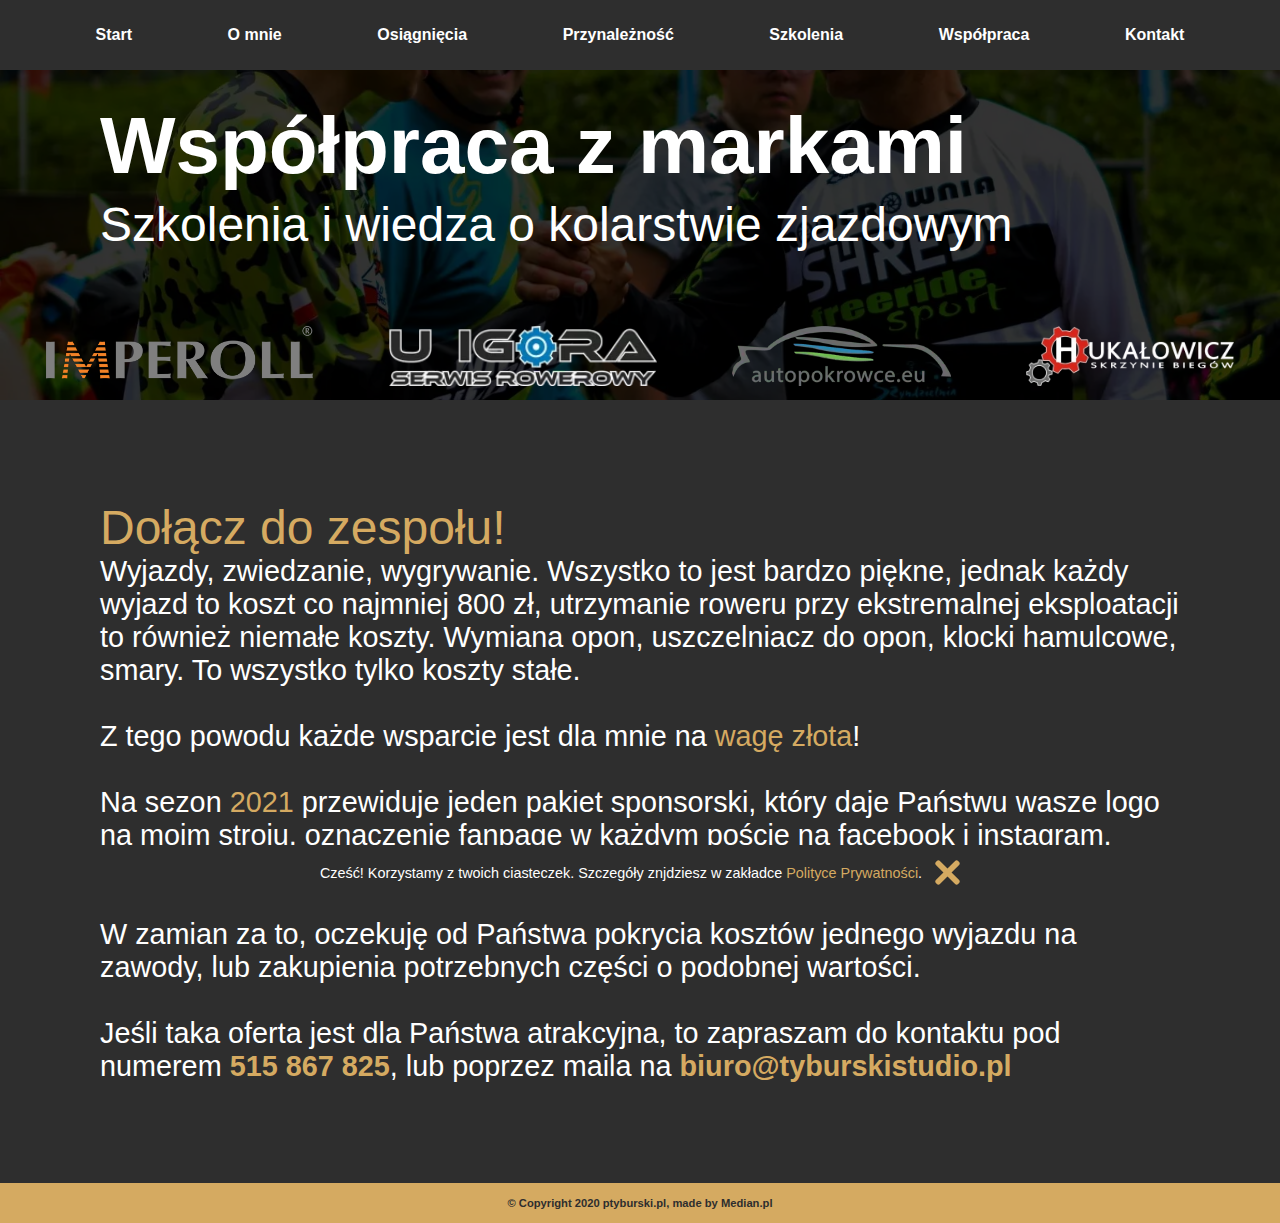
<file: wspolpraca.html>
<!DOCTYPE html>
<html lang="pl">
<head>
    <meta charset="UTF-8">
    <meta content="width=device-width, user-scalable=no, initial-scale=1.0, maximum-scale=1.0" name="viewport">
    <meta content="ie=edge" http-equiv="X-UA-Compatible">
    <meta content="Paweł Tyburski" name="author">
    <meta content="Median - agencja interaktywna" name="copyright">
    <title>Współpraca z markami</title>
    <!--    seo-->
    <link href="https://ptyburski.pl/wspolpraca" rel="canonical">
    <meta content="Jestem zawodnikiem downhill. Paweł Tyburski" name="description">
    <!--    Open Graph meta-->
    <meta content="Współpraca z markami" property="og:title">
    <meta content="Paweł Tyburski - szkolenia downhill, enduro" property="og:site_name">
    <meta content="Na dwóch kółkach ścigam się już od prawie 10 lat. Przez ten czas zdobyłem wiedzę potrzebą do poprawy swoich umejętności. Postanowiłem się nią podzielić!"
          property="og:description">
    <meta content="https://ptyburski.pl/wspolpraca" property="og:url">
    <meta content="https://ptyburski.pl/assets/pawel-tyburski-zwyciestwo-junior-bike-cup.webp" property="og:image">
    <meta content="Paweł Tyburski dziękujący za wsparcie" property="og:image:alt">
    <meta content="article" property="og:type">
    <meta content="pl_PL" property="og:locale">
    <meta property="fb:app_id" content="416668055462900">
    <!--    /seo-->
    <link rel="icon" href="favicon.png">
    <link href="main.css" rel="stylesheet">
    <style>.slick-slider{position:relative;display:block;box-sizing:border-box;-webkit-user-select:none;-moz-user-select:none;-ms-user-select:none;user-select:none;-webkit-touch-callout:none;-khtml-user-select:none;-ms-touch-action:pan-y;touch-action:pan-y;-webkit-tap-highlight-color:transparent}.slick-list{position:relative;display:block;overflow:hidden;margin:0;padding:0}.slick-list:focus{outline:0}.slick-list.dragging{cursor:pointer;cursor:hand}.slick-slider .slick-list,.slick-slider .slick-track{-webkit-transform:translate3d(0,0,0);-moz-transform:translate3d(0,0,0);-ms-transform:translate3d(0,0,0);-o-transform:translate3d(0,0,0);transform:translate3d(0,0,0)}.slick-track{position:relative;top:0;left:0;display:block;margin-left:auto;margin-right:auto}.slick-track:after,.slick-track:before{display:table;content:''}.slick-track:after{clear:both}.slick-loading .slick-track{visibility:hidden}.slick-slide{display:none;float:left;height:100%;min-height:1px}[dir=rtl] .slick-slide{float:right}.slick-slide img{display:block}.slick-slide.slick-loading img{display:none}.slick-slide.dragging img{pointer-events:none}.slick-initialized .slick-slide{display:block}.slick-loading .slick-slide{visibility:hidden}.slick-vertical .slick-slide{display:block;height:auto;border:1px solid transparent}.slick-arrow.slick-hidden{display:none}</style>
</head>
<body class="wspolpraca">
<header id="start">
    <div class="cookies-bar">
        <p>Cześć! Korzystamy z twoich ciasteczek. Szczegóły znjdziesz w zakładce <a href="polityka-prywatnosci.html">Polityce Prywatności</a>.</p>
        <button onclick="
                    const time = new Date();
        time.setTime(time.getTime() + (365*24*60*60*1000));
        const expires = 'expires=' + time.toUTCString();
        document.cookie = 'policy=accepted;' + expires + 'path=/ ';
        document.querySelector('.cookies-bar').style.display = 'none';">
        </button>
    </div>
    <!--    facebook chat-->
    <div id="fb-root"></div>
    <div class="fb-customerchat" attribution=setup_tool page_id="416668055462900" theme_color="#D5AA61" logged_in_greeting="Masz pytania? Pisz!" logged_out_greeting="Masz pytania? Pisz!"></div>
    <div class="scrollbar"></div>
    <div class="clickScrollbar"></div>
    <button class="open-main-nav" id="burger">
        <span class="burger"></span>
        <span class="burger-text">Menu</span>
    </button>
    <div class="nav-wrapper">
        <nav class="main-nav" id="main-nav">
            <ul>
                <li><a href="https://ptyburski.pl/#start">Start</a></li>
                <li><a href="https://ptyburski.pl/#o-mnie">O mnie</a></li>
                <li><a href="https://ptyburski.pl/#osiagniecia">Osiągnięcia</a></li>
                <li><a href="https://ptyburski.pl/#przynaleznosc">Przynależność</a></li>
                <li><a href="https://ptyburski.pl/szkolenia">Szkolenia</a></li>
                <li><a href="https://ptyburski.pl/wspolpraca">Współpraca</a></li>
                <li><a href="https://ptyburski.pl/#kontakt">Kontakt</a></li>
            </ul>
        </nav>
    </div>
    <div class="header-wrapper">
        <hgroup>
            <h1>Współpraca z markami</h1>
            <h2>Szkolenia i wiedza o kolarstwie zjazdowym</h2>
        </hgroup>
    </div>
    <div class="sponsorzy-wrapper">
        <div class="sponsorzy-el">
            <a href="https://www.imperoll.pl/" rel="nofollow" target="_blank"><img
                    alt="Logo firmy Imperoll - producenta rolet, żaluzji i systemów okiennych"
                    src="./assets/logo-imperoll-producent-rolet.webp"></a>
        </div>
        <div class="sponsorzy-el">
            <a href="http://uigora.pl/" rel="nofollow" target="_blank"><img
                    alt="Logo firmy U Igora Narty Rowery - serwisu rowerowego znajdującego się w Gdańsk, Przymorze"
                    src="./assets/logo-serwisu-u-igora-narty-rowery-przymorze.webp"></a>
        </div>
        <div class="sponsorzy-el">
            <a href="http://www.autopokrowce.eu/" rel="nofollow" target="_blank"><img
                    alt="Logo firmy Autopokrowce - producenta pokrowców samochodowych"
                    src="./assets/logo-autopokrowce-pokrowce-samochodowe.webp"></a>
        </div>
        <div class="sponsorzy-el">
            <a href="https://www.skrzynie-biegow.eu/" rel="nofollow" target="_blank"><img
                    alt="Logo firmy Hukałowicz Skrzynie Biegów - autoryzowanego serwisu skrzyń biegów"
                    src="./assets/logo-hukalowicz-skrzynie-biegow.webp"></a>
        </div>
    </div>
</header>
<main id="content">
    <h2>Dołącz do zespołu!</h2>
    <p>
        Wyjazdy, zwiedzanie, wygrywanie. Wszystko to jest bardzo piękne, jednak każdy wyjazd to koszt co najmniej 800
        zł, utrzymanie roweru przy ekstremalnej eksploatacji to również niemałe koszty.
        Wymiana opon, uszczelniacz do opon, klocki hamulcowe, smary. To wszystko tylko koszty stałe.<br><br>

        Z tego powodu każde wsparcie jest dla mnie na <mark>wagę złota</mark>!<br><br>

        Na sezon <mark>2021</mark> przewiduje jeden pakiet sponsorski, który daje Państwu wasze logo na moim stroju, oznaczenie
        fanpage w każdym poście na facebook i instagram, dostęp do szerokiej galerii zdjęć i sesje zdjęciowe na potrzeby
        <mark>Państwa marki</mark>.<br><br>
        W zamian za to, oczekuję od Państwa pokrycia kosztów jednego wyjazdu na zawody, lub zakupienia potrzebnych
        części o podobnej wartości.<br><br>

        Jeśli taka oferta jest dla Państwa atrakcyjna, to zapraszam do kontaktu pod numerem <a href="tel:+48515867825">515 867 825</a>, lub poprzez
        maila na <a href="mailto:biuro@tyburskistudio.pl">biuro@tyburskistudio.pl</a>
    </p>
</main>
<div class="copyright-wrapper">
    <p>&copy; Copyright 2020 ptyburski.pl, made by Median.pl</p>
</div>
<!--    JQUERY-->
<script src="jquery.js"></script>
<!--    SLICK-->
<script src="slick.js" type="text/javascript"></script>
<!--    JAVASCRIPT-->
<script src="script.js"></script>
<!-- Google Tag Manager-->
<script>(function(w,d,s,l,i){w[l]=w[l]||[];w[l].push({'gtm.start':
        new Date().getTime(),event:'gtm.js'});var f=d.getElementsByTagName(s)[0],
    j=d.createElement(s),dl=l!='dataLayer'?'&l='+l:'';j.async=true;j.src=
    'https://www.googletagmanager.com/gtm.js?id='+i+dl;f.parentNode.insertBefore(j,f);
})(window,document,'script','dataLayer','GTM-WLJC8CC');</script>
<!-- End Google Tag Manager -->
<!-- Google Tag Manager (noscript) -->
<noscript><iframe src="https://www.googletagmanager.com/ns.html?id=GTM-WLJC8CC"
                  height="0" width="0" style="display:none;visibility:hidden"></iframe></noscript>
<!-- End Google Tag Manager (noscript) -->
</body>
</html>
</file>
<file: main.css>
*{padding:0;margin:0}body{font-family:Montserrat,sans-serif;color:#fff;background-color:#2e2e2e}@font-face{font-family:Montserrat,sans-serif;src:url(assets/montserrat-regular.ttf),url(assets/montserrat-medium.ttf),url(assets/montserrat-bold.ttf)}h1{font-size:2.3rem}h2{font-size:1.1rem;font-weight:400}h3{font-size:1.5rem;font-weight:700;margin-bottom:50px}p{font-weight:500;font-size:.9rem}mark{background:0 0;color:#d5aa61}.fb_dialog_content iframe{bottom: 50px !important;}.fb_customer_chat span iframe{bottom: 50px !important;}.main-nav{width:100%;position:absolute;top:0;right:0;left:0;bottom:0;text-align:center;opacity:0;visibility:hidden;transition:all 375ms}.main-nav.is-open{opacity:1;z-index:100;visibility:visible}.main-nav::before{content:"";position:absolute;top:0;bottom:0;left:0;right:-15px;background:#d5aa61;transform-origin:0 0;transform:skew(-14deg) translateX(-120%);transition:all 275ms .1s}.main-nav.is-open::before{transform:skew(-14deg) translateX(0)}.main-nav ul{display:inline-flex;flex-direction:column;height:100%;align-items:flex-end;justify-content:center;transform:translateX(-18%) skew(-16deg)}.main-nav li{display:block;margin:.5rem 0;text-align:right;transform:skew(16deg)}.main-nav a{opacity:0;transform:translateY(-10px);transition:ease-in-out .1s}.main-nav.is-open a{opacity:1;transform:translateY(0)}.main-nav li:nth-child(1) a{transition:all 275ms 175ms}.main-nav li:nth-child(2) a{transition:all 275ms 225ms}.main-nav li:nth-child(3) a{transition:all 275ms 275ms}.main-nav li:nth-child(4) a{transition:all 275ms 325ms}.main-nav li:nth-child(5) a{transition:all 275ms 375ms}.main-nav li:nth-child(6) a{transition:all 275ms 425ms}.main-nav li:nth-child(7) a{transition:all 275ms 475ms}.main-nav li,.main-nav ul{list-style:none;padding:0}.main-nav a{display:block;padding:12px 0;color:#2e2e2e;font-size:1.4em;text-decoration:none;font-weight:700}.open-main-nav{position:fixed;top:15px;padding-top:20px;right:15px;z-index:1000;background:0 0;border:0;cursor:pointer}.open-main-nav:focus{outline:0}.burger{display:block;width:28px;height:4px;margin:0 auto;background:#fff;transform:skew(5deg);transition:all 275ms}.burger:after,.burger:before{content:"";display:block;height:100%;background:#fff;transition:all 275ms}.burger:after{transform:translateY(-12px) translateX(-2px) skew(-20deg)}.burger:before{transform:translateY(-16px) skew(-10deg)}.is-open .burger{transform:skew(5deg) translateY(-8px) rotate(-45deg)}.is-open .burger:before{transform:translateY(0) skew(-10deg) rotate(75deg)}.is-open .burger:after{transform:translateY(-12px) translateX(10px) skew(-20deg);opacity:0}.burger-text{display:block;font-size:.675rem;letter-spacing:.05em;margin-top:.5em;text-transform:uppercase;font-weight:500;text-align:center;color:#fff}.is-open .burger,.is-open .burger:before{background:#2e2e2e}.is-open .burger-text{color:#2e2e2e}.sponsorzy-wrapper{width:calc(100% + 100px);position:absolute;bottom:10px;left:-50px}.sponsorzy-el{cursor:pointer;display:inline-block;margin-left:30px;border:none}.sponsorzy-el img{height:40px;object-fit:contain}.nav-wrapper{width:100%;position:fixed;top:0;left:0;right:0;bottom:0;z-index:-2}header{width:100%;height:100vh;background:url(assets/pawel-tyburski-dual-slalom.webp) no-repeat left center;background-size:cover;padding:50px;box-sizing:border-box;position:relative}header::before{content:"";display:block;position:absolute;left:0;top:0;width:100%;height:100%;background:rgba(0,0,0,.5)}.header-wrapper{width:100%;height:100%;display:flex;justify-content:center;align-items:center;flex-direction:column}.header-wrapper hgroup{margin-top:-150px;text-align:center;z-index:0}.header-wrapper hgroup h1{font-weight:700}.header-wrapper hgroup h2{font-size:.9rem;font-weight:400;padding-top:5px}.btn-wrapper{display:flex;justify-content:center;align-items:center;background:#d5aa61;z-index:1;width:200px;height:50px;border-radius:10px;justify-self:flex-end;cursor:pointer;transition:ease-in-out .1s}.header-wrapper .btn-wrapper{position:absolute;bottom:100px}.btn-wrapper a{font-weight:700;color:#2e2e2e;text-decoration:none}.btn-wrapper:hover{transform:scale(1.1)}#o-mnie{width:100%;height:100vh;background:url(assets/pawel-tyburski-podium-zwyciestwo-mistrzostwa-polski-2020-czarna-gora.webp) center center no-repeat;background-size:cover;position:relative;padding:50px;box-sizing:border-box;display:flex;flex-direction:column;align-items:center}#o-mnie::after{content:"";display:block;position:absolute;top:0;left:0;width:100%;height:100%;background:rgba(0,0,0,.8)}#o-mnie article{z-index:1}#o-mnie p{font-size:1rem}#o-mnie .btn-wrapper{position:absolute;bottom:100px}#osiagniecia{width:100%;height:100vh;background:url(assets/pawel-tyburski-na-trasie-junior-bike-cup-2.webp) center center no-repeat;background-size:cover;position:relative;z-index:-1;padding:50px;box-sizing:border-box}#osiagniecia::before{content:"";display:block;position:absolute;width:100%;height:100%;background:rgba(0,0,0,.8);z-index:-1;top:0;left:0}#osiagniecia h4{margin:0}#osiagniecia article{padding-top:50px}#osiagniecia article ul{list-style-type:none}#osiagniecia article ul li{font-size:.9rem;padding-top:20px}#osiagniecia h3{margin-bottom:0}#osiagniecia article ul li::before{content:"";display:inline-block;background:url(assets/trophy.svg) no-repeat;background-size:contain;width:20px;height:20px;margin-left:-35px;margin-right:15px;transform:translateY(6px);filter:grayscale(1);transition:ease-in-out 1s}#osiagniecia article ul .item::before{filter:grayscale(0)}#przynaleznosc{width:100%;height:100vh;background:url(assets/wspolne-zdjecie-mistrzostwa-polski-downhill-2020-czarna-gora.webp) center center no-repeat;background-size:cover;display:flex;flex-direction:column;align-items:center;justify-content:space-between;position:relative;z-index:-1;padding:50px;box-sizing:border-box}#przynaleznosc::before{content:"";display:block;position:absolute;top:0;left:0;width:100%;height:100vh;background:rgba(0,0,0,.8);z-index:-1}#przynaleznosc h3{margin-bottom:20px}#przynaleznosc p{font-size:.9rem}#przynaleznosc article{display:flex;justify-content:center;align-items:center;flex-direction:column;text-align:center}#przynaleznosc article:last-of-type{margin-top:20px}#przynaleznosc article img{width:150px;padding-bottom:30px;object-fit:contain}#szkolenia,#wspolpraca{width:100%;height:50vh;background:url(assets/kadra-rowerowa-lets-go-camps.webp) center center no-repeat;background-size:cover;position:relative;display:flex;justify-content:space-around;align-items:center;flex-direction:column;padding:50px;box-sizing:border-box;text-align:center}#szkolenia::before{content:"";display:block;position:absolute;top:0;left:0;width:100%;height:100%;background:rgba(0,0,0,.8)}#szkolenia p{z-index:1}#szkolenia .btn-wrapper a,#wspolpraca .btn-wrapper a{width:100%;height:100%;display:flex;justify-content:center;align-items:center}#wspolpraca{background-image:url(assets/pawel-tyburski-zwyciestwo-junior-bike-cup.webp)}#wspolpraca::before{content:"";display:block;position:absolute;top:0;left:0;width:100%;height:100%;background:rgba(0,0,0,.8)}#wspolpraca p{z-index:1}footer{width:100%;height:100vh;padding:50px;box-sizing:border-box;background:#2e2e2e;position:relative}footer p{margin-top:20px}footer a{display:inline-block;text-decoration:none;color:#d5aa61;font-size:1.5rem;font-weight:700;transform-origin:left}footer a:hover{transition:all .1s;transform:scale(1.1)}footer mark{font-size:1.1rem;font-weight:700;display:inline-block;transform-origin:left}footer mark:hover{transition:all .1s;transform:scale(1.1)}footer form *{margin-top:20px}footer form input:first-of-type,footer form input:nth-of-type(2),footer form input:nth-of-type(3){width:100%;height:40px;background:#2e2e2e;border:none;box-shadow:inset -2px -2px 10px rgba(255,255,255,.06),inset 2px 2px 10px rgba(0,0,0,.25);-webkit-box-shadow:inset -2px -2px 10px rgba(255,255,255,.06),inset 2px 2px 10px rgba(0,0,0,.25);-webkit-appearance:none;border-radius:10px;font-family:Montserrat,sans-serif;padding-left:20px;box-sizing:border-box;color:#fff}footer textarea{padding:20px;box-sizing:border-box;resize:none;width:100%;height:200px;background:#2e2e2e;border:none;box-shadow:inset -2px -2px 10px rgba(255,255,255,.06),inset 2px 2px 10px rgba(0,0,0,.25);-webkit-box-shadow:inset -2px -2px 10px rgba(255,255,255,.06),inset 2px 2px 10px rgba(0,0,0,.25);-webkit-appearance:none;border-radius:10px;font-family:Montserrat,sans-serif;color:#fff}input[type=button],input[type=submit],input[type=text]{-webkit-appearance:none;-webkit-border-radius:0;border:none}footer input:last-of-type{width:100px;height:40px;background:#d5aa61;border:none;border-radius:10px;color:#2e2e2e;font-weight:700;font-family:Montserrat,sans-serif;cursor:pointer}footer input:last-of-type:hover{transition:ease-in-out .1s;transform:scale(1.1)}input:-webkit-autofill,input:-webkit-autofill:focus,input:-webkit-autofill:hover,select:-webkit-autofill,select:-webkit-autofill:focus,select:-webkit-autofill:hover,textarea:-webkit-autofill,textarea:-webkit-autofill:focus,textarea:-webkit-autofill:hover{border:none;-webkit-text-fill-color:#fff;-webkit-box-shadow:inset -2px -2px 10px rgba(255,255,255,.06),inset 2px 2px 10px rgba(0,0,0,.25);transition:background-color 5000s ease-in-out 0s}.copyright-wrapper{position:absolute;bottom:0;left:0;width:100%;height:40px;background:#d5aa61;display:flex;justify-content:center;align-items:center}.copyright-wrapper p{color:#2e2e2e;margin:0;font-size:.7rem;font-weight:700;white-space:nowrap}#formularz-link{cursor:pointer}.photo-wrapper{display:none}.scrollbar{display:none}.clickScrollbar{display:none}#o-mnie img{display:none}#osiagniecia h4{display:block}footer img{display:none}@media screen and (min-width:769px){::-webkit-scrollbar{width:0;background:0 0}.scrollbar{display:block;position:fixed;top:0;right:0;width:15px;height:0;opacity:1;background:linear-gradient(to top,#d5aa61,#96d4ca);z-index:1000}.clickScrollbar{display:block;position:fixed;top:0;right:0;width:15px;height:100vh;background:rgba(170,170,170,.356);z-index:1001}h1{font-size:7rem}h2{font-size:2.5rem}h3{font-size:5rem;margin-bottom:50px}p{font-weight:500;font-size:.9rem}.fb_dialog_content iframe{bottom: 24px !important;}.open-main-nav{display:none}.nav-wrapper{height:70px;z-index:100}.main-nav{opacity:1;visibility:visible}.main-nav ul{flex-direction:row;transform:none;width:100%;display:flex;background:#2e2e2e;align-items:center;justify-content:space-evenly}.main-nav li{margin:0;text-align:center;transform:none}.main-nav a{padding:0;color:#fff;opacity:1;transform:none}.main-nav li:nth-child(1) a:hover{transition:all .1s;transform:scale(1.1)}.main-nav li:nth-child(2) a:hover{transition:all .1s;transform:scale(1.1)}.main-nav li:nth-child(3) a:hover{transition:all .1s;transform:scale(1.1)}.main-nav li:nth-child(4) a:hover{transition:all .1s;transform:scale(1.1)}.main-nav li:nth-child(5) a:hover{transition:all .1s;transform:scale(1.1)}.main-nav li:nth-child(6) a:hover{transition:all .1s;transform:scale(1.1)}.main-nav li:nth-child(7) a:hover{transition:all .1s;transform:scale(1.1)}.sponsorzy-wrapper{width:100%;display:flex;justify-content:space-evenly;align-items:center;left:0}.sponsorzy-el:first-of-type{margin:0}.sponsorzy-el img{height:60px}header{background-image:url(assets/pawel-tyburski-mistrzostwa-polski-downhill-czarna-gora-2020.webp);padding:150px}.header-wrapper{height:calc(100% - 70px);margin-top:70px;justify-content:center;align-items:flex-start}.header-wrapper hgroup{text-align:left;width:100%}.header-wrapper hgroup h2{font-size:3rem;font-weight:400}.header-wrapper .btn-wrapper{width:300px;height:80px;position:static;margin-top:150px}.btn-wrapper a{font-size:1.5rem}.photo-wrapper{display:block;width:100%;height:800px}.photo-wrapper img{width:100%;height:100%;object-fit:cover}#o-mnie{background:#2e2e2e;height:800px;align-items:flex-start;padding:100px}#o-mnie::after{content:none}#o-mnie p{font-size:1.3rem;width:65%}#o-mnie .btn-wrapper{width:300px;height:80px}#o-mnie .btn-wrapper a{font-size:1.5rem}#o-mnie img{position:absolute;bottom:-150px;right:100px;height:700px;display:block}#osiagniecia{height:800px;padding:0;background:url(assets/pawel-tyburski-na-trasie-junior-bike-cup.webp) top center no-repeat;background-size:cover}#osiagniecia::before{content:none}#osiagniecia article{width:50%;height:100%;padding:200px 100px 100px;box-sizing:border-box;z-index:-1;position:relative;display:flex;flex-direction:column;justify-content:flex-start;align-items:flex-start}#osiagniecia article::before{content:"";display:block;position:absolute;top:0;left:0;width:100%;height:100%;background:rgba(0,0,0,.8);z-index:-1}#osiagniecia article:first-of-type{float:left}#osiagniecia article:last-of-type{float:right}#osiagniecia h4{font-size:3rem;margin-bottom:20px}#osiagniecia article ul{list-style-position:outside}#osiagniecia article ul li{font-size:1.7rem;text-align:left}#osiagniecia h3{position:absolute;left:100px;margin-top:50px}#przynaleznosc{flex-direction:row;flex-wrap:wrap;padding:100px;height:800px}#przynaleznosc::before{height:800px}#przynaleznosc h3{align-self:flex-start;width:100%;flex-grow:1}#przynaleznosc article{width:50%;height:100%;padding:100px;box-sizing:border-box;display:flex;flex-direction:column;align-items:center;justify-content:space-evenly;margin:0}#przynaleznosc article img{width:300px;height:300px;object-fit:contain;margin-bottom:30px;padding:0}#przynaleznosc article p{font-size:1.3rem;margin-bottom:100px}#szkolenia{height:800px;width:50%;float:left;padding:150px;justify-content:space-between}#szkolenia p,#wspolpraca p{font-size:1.7rem}#szkolenia .btn-wrapper,#wspolpraca .btn-wrapper{width:300px;height:80px;position:static;margin-top:0}#wspolpraca{height:800px;width:50%;padding:150px;justify-content:space-between}footer{padding:100px;height:800px}.footer-text-wrapper{width:50%;height:100%;float:left}.footer-text-wrapper img{display:block;width:350px;margin-top:20px;margin-left:230px}footer mark{font-size:1.5rem}footer form{width:50%;float:right}footer form input:first-of-type{margin:0}footer form input:first-of-type,footer form input:nth-of-type(2),footer form input:nth-of-type(3){height:60px}footer textarea{height:235px}footer p{font-size:1.5rem}footer a{font-size:2rem}footer input:last-of-type{width:200px;height:80px;position:static;font-size:1.5rem;margin-top:20px}.copyright-wrapper{width:100%}}@media screen and (min-width:769px) and (max-width:1440px){h1{font-size:4.4rem}h2{font-size:1.8rem}h3{font-size:2.5rem;margin-bottom:50px}p{font-weight:500;font-size:.7rem}.main-nav a{font-size:1rem}.header-wrapper .btn-wrapper{width:200px;height:60px;margin-top:100px}.header-wrapper .btn-wrapper a{font-size:1rem}header{padding:100px}.photo-wrapper{height:600px}#o-mnie{height:600px;padding:50px}#o-mnie article p{font-size:1rem}#o-mnie .btn-wrapper{width:200px;height:60px;position:static;margin-top:100px}#o-mnie .btn-wrapper a{font-size:1rem}#o-mnie img{height:600px;bottom:-120px;right:50px}#osiagniecia{height:600px}#osiagniecia article{padding:150px 100px 100px}#osiagniecia article h4{font-size:2rem}#osiagniecia article ul li{font-size:1.4rem}#przynaleznosc{padding:50px}#przynaleznosc article{padding:100px}#przynaleznosc article img{width:250px;height:250px}#przynaleznosc article p{font-size:1.3rem}#szkolenia,#wspolpraca{height:600px;padding:100px}#szkolenia p,#wspolpraca p{font-size:1.3rem}#szkolenia .btn-wrapper,#wspolpraca .btn-wrapper{width:200px;height:60px;position:static;margin-top:100px}footer{height:600px;padding:50px}footer p{font-size:1.3rem}footer a{font-size:1.4rem}.footer-text-wrapper img{width:250px}footer form textarea{height:160px}footer form input:last-of-type{width:130px;height:50px;font-size:1.2rem}}@media screen and (min-width:769px) and (max-width:1200px){.sponsorzy-el img{height:40px}header{background-position:center right;padding:50px}#o-mnie img{height:500px;bottom:-100px}#o-mnie .btn-wrapper{margin-top:30px}#osiagniecia h3{margin-top:30px;left:50px}#osiagniecia article{padding:100px 50px 50px}#przynaleznosc article{padding:30px}#szkolenia,#wspolpraca{padding:100px 50px}#szkolenia .btn-wrapper,#wspolpraca .btn-wrapper{margin:0}.footer-text-wrapper img{width:200px}}@media screen and (min-width:769px) and (max-width:1000px){#o-mnie img{height:350px;bottom:-80px}#osiagniecia article h4{font-size:1.8rem}#osiagniecia article ul li{font-size:1.2rem}#przynaleznosc article img{padding:0;width:200px;height:200px}#przynaleznosc article p{font-size:1.2rem}#szkolenia,#wspolpraca{padding:50px}.footer-text-wrapper img{margin-left:100px}}@media screen and (max-height:750px) and (max-width:769px){html{font-size:13px}.header-wrapper .btn-wrapper{margin-top:50px}#o-mnie .btn-wrapper{bottom:50px}footer h3{margin-bottom:30px}footer form *{margin-top:15px}footer form input:first-of-type,footer form input:nth-of-type(2),footer form input:nth-of-type(3){height:40px}footer form textarea{height:110px}}@media screen and (max-height:700px) and (max-width:769px){#osiagniecia article{padding-top:20px}}@media screen and (max-height:600px) and (max-width:769px){html{font-size:11px}#o-mnie h3{margin-bottom:20px}#osiagniecia article{padding-top:20px}#przynaleznosc article img{width:120px;height:120px;padding-bottom:15px}footer form textarea{height:100px}footer p{margin-top:10px}footer form *{margin-top:10px}}@media screen and (max-width:769px) and (orientation:landscape){#osiagniecia{flex-direction:row}#osiagniecia article{width:50%;box-sizing:border-box;padding:30px}#osiagniecia article:first-of-type{float:left}#osiagniecia article:last-of-type{float:right}#przynaleznosc{flex-direction:row;flex-wrap:wrap}#przynaleznosc{width:100%}#przynaleznosc article{width:50%;box-sizing:border-box;padding:0 30px}#przynaleznosc article:first-of-type{float:left}#przynaleznosc article:last-of-type{float:right;margin:0}#szkolenia,#wspolpraca{height:100vh}#szkolenia p,#wspolpraca p{font-size:1.5rem}footer{height:auto}}.szkolenia .scrollbar,.wspolpraca .scrollbar{display:none}.szkolenia .clickScrollbar,.wspolpraca .clickScrollbar{display:none}.szkolenia header,.wspolpraca header{height:150px}.szkolenia header{background-image:url(assets/kadra-rowerowa-lets-go-camps.webp);background-position:right center}.szkolenia header::before{background:rgba(0,0,0,.8)}.wspolpraca header::before{background:rgba(0,0,0,.8)}.wspolpraca header{background-image:url(assets/pawel-tyburski-zwyciestwo-junior-bike-cup.webp)}.szkolenia header .header-wrapper hgroup,.wspolpraca header .header-wrapper hgroup{text-align:left;white-space:nowrap;margin:0;width:80%;position:absolute;top:11px;left:15px}.szkolenia h1,.wspolpraca h1{font-size:1.8rem;display:inline-block}main{background:#2e2e2e;padding:50px;box-sizing:border-box}main h2{color:#d5aa61;font-size:1.4rem}main p{font-size:1.1rem}main a{display:inline-block;transform-origin:left;margin:0;text-decoration:none;color:#d5aa61;font-size:1.1rem;font-weight:700}main a:hover{font-size:1.2rem;transition:ease-in-out .1s}@media screen and (min-width:769px){.szkolenia header,.wspolpraca header{height:400px}.szkolenia header .header-wrapper hgroup,.wspolpraca header .header-wrapper hgroup{top:100px;left:100px}.szkolenia header .header-wrapper h1,.wspolpraca header .header-wrapper h1{font-size:7rem}main{padding:100px}main h2{font-size:3rem}main p{font-size:1.8rem}main a{font-size:1.8rem}main a:hover{font-size:1.9rem}}@media screen and (min-width:769px) and (max-width:1440px){.szkolenia header .header-wrapper h1,.wspolpraca header .header-wrapper h1{font-size:5rem}}@media screen and (min-width:769px) and (max-width:1200px){.szkolenia header,.wspolpraca header{height:300px}.szkolenia header .header-wrapper hgroup,.wspolpraca header .header-wrapper hgroup{top:100px;left:100px}.szkolenia header .header-wrapper h1,.wspolpraca header .header-wrapper h1{font-size:3.5rem}.szkolenia header .header-wrapper h3,.wspolpraca header .header-wrapper h3{font-size:1.8rem}main h2{font-size:2.5rem}main p{font-size:1.5rem}main a{font-size:1.5rem}main a:hover{font-size:1.6rem}}.mail-content-wrapper{width:100%;min-height:100vh;height:auto;background:#2e2e2e}.mail-text-wrapper{width:100%;min-height:100vh;padding:50px;box-sizing:border-box;display:flex;flex-direction:column}.mail-content-wrapper h2{font-size:1.8rem}.mail-content-wrapper p{margin-top:10px;font-size:1.2rem}.mail-content-wrapper p a{text-decoration:none;color:#d5aa61;font-weight:700;font-size:1.2rem}.mail-text-wrapper mark{color:#d5aa61;font-weight:700}.mail-photo-wrapper{display:none}.mail-content-wrapper .btn-wrapper{width:100%;margin-top:auto}@media screen and (min-width:769px){.mail-text-wrapper h2{font-size:4rem}.mail-text-wrapper h4{font-size:2rem}.mail-text-wrapper p{font-size:1.5rem}.mail-text-wrapper p a{font-size:1.5rem}.mail-content-wrapper{align-items:flex-start}.mail-text-wrapper{width:50%;padding:100px;text-align:left}.mail-content-wrapper .btn-wrapper{margin:50px 0 0 0;width:200px}.mail-photo-wrapper{display:block;width:55%;height:100vh;background:url(assets/pawel-tyburski-puchar-polski-downhill-czarna-gora-2020.webp) center center;background-size:cover;position:absolute;top:0;right:0;clip-path:polygon(15% 0,100% 0,100% 100%,0 100%)}}.privacy-policy main{width:100%;height:auto;background-color:#2e2e2e;padding:50px;box-sizing:border-box;display:flex;justify-content:center;align-items:flex-start;color:#fff;flex-direction:column}.privacy-policy main ul{margin-left:15px}@media screen and (min-width:769px){.privacy-policy main{padding:150px}}.privacy-policy .copyright-wrapper,.szkolenia .copyright-wrapper,.wspolpraca .copyright-wrapper{position:static}.cookies-bar{display:none;justify-content:center;align-items:center;position:fixed;bottom:0;left:0;background:#2e2e2e;width:100%;height:auto;padding:15px;box-sizing:border-box;z-index:999;text-align:center}.cookies-bar p{font-size:.9rem}.cookies-bar p a{text-decoration:none;color:#d5aa61}.cookies-bar button{width:25px;height:25px;background:url(assets/close.svg) no-repeat;background-size:contain;border:none;flex-shrink:0;margin-left:13px}
</file>
